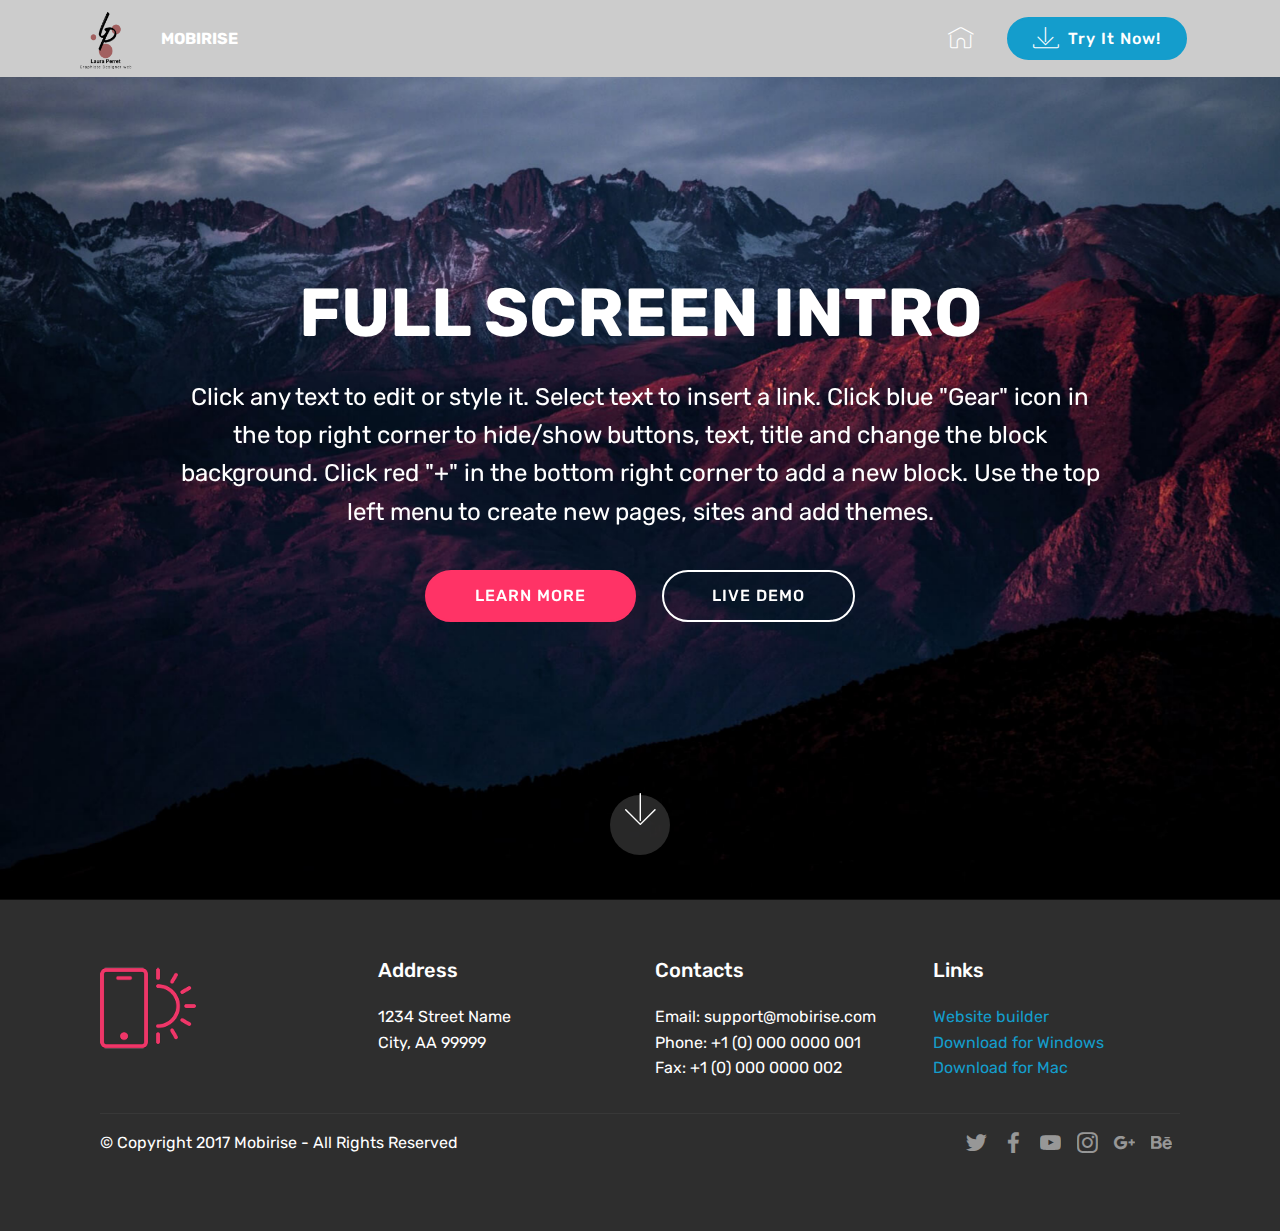
<file: index.html>
<!DOCTYPE html>
<html >
<head>
  <!-- Site made with Mobirise Website Builder v4.8.6, https://mobirise.com -->
  <meta charset="UTF-8">
  <meta http-equiv="X-UA-Compatible" content="IE=edge">
  <meta name="generator" content="Mobirise v4.8.6, mobirise.com">
  <meta name="viewport" content="width=device-width, initial-scale=1, minimum-scale=1">
  <link rel="shortcut icon" href="assets/images/logo-final-lp-122x109.png" type="image/x-icon">
  <meta name="description" content="">
  <title>Home</title>
  <link rel="stylesheet" href="assets/web/assets/mobirise-icons/mobirise-icons.css">
  <link rel="stylesheet" href="assets/tether/tether.min.css">
  <link rel="stylesheet" href="assets/bootstrap/css/bootstrap.min.css">
  <link rel="stylesheet" href="assets/bootstrap/css/bootstrap-grid.min.css">
  <link rel="stylesheet" href="assets/bootstrap/css/bootstrap-reboot.min.css">
  <link rel="stylesheet" href="assets/socicon/css/styles.css">
  <link rel="stylesheet" href="assets/dropdown/css/style.css">
  <link rel="stylesheet" href="assets/theme/css/style.css">
  <link rel="stylesheet" href="assets/mobirise/css/mbr-additional.css" type="text/css">
  
  
  
</head>
<body>
  <section class="menu cid-qTkzRZLJNu" once="menu" id="menu1-0">

    

    <nav class="navbar navbar-expand beta-menu navbar-dropdown align-items-center navbar-fixed-top navbar-toggleable-sm">
        <button class="navbar-toggler navbar-toggler-right" type="button" data-toggle="collapse" data-target="#navbarSupportedContent" aria-controls="navbarSupportedContent" aria-expanded="false" aria-label="Toggle navigation">
            <div class="hamburger">
                <span></span>
                <span></span>
                <span></span>
                <span></span>
            </div>
        </button>
        <div class="menu-logo">
            <div class="navbar-brand">
                <span class="navbar-logo">
                    <a href="https://mobirise.com">
                         <img src="assets/images/logo-final-lp-122x109.png" alt="Mobirise" title="" style="height: 3.8rem;">
                    </a>
                </span>
                <span class="navbar-caption-wrap">
                    <a class="navbar-caption text-white display-4" href="https://mobirise.com">
                        MOBIRISE
                    </a>
                </span>
            </div>
        </div>
        <div class="collapse navbar-collapse" id="navbarSupportedContent">
            <ul class="navbar-nav nav-dropdown" data-app-modern-menu="true"><li class="nav-item">
                    <a class="nav-link link text-white display-4" href="https://mobirise.com">
                        <br><span class="mbri-home mbr-iconfont mbr-iconfont-btn"><br></span></a>
                </li></ul>
            <div class="navbar-buttons mbr-section-btn">
                <a class="btn btn-sm btn-primary display-4" href="https://mobirise.com">
                    <span class="mbri-save mbr-iconfont mbr-iconfont-btn "></span>
                    Try It Now!
                </a>
            </div>
        </div>
    </nav>
</section>

<section class="engine"><a href="https://mobirise.info/r">bootstrap template</a></section><section class="cid-qTkA127IK8 mbr-fullscreen mbr-parallax-background" id="header2-1">

    

    

    <div class="container align-center">
        <div class="row justify-content-md-center">
            <div class="mbr-white col-md-10">
                <h1 class="mbr-section-title mbr-bold pb-3 mbr-fonts-style display-1">
                    FULL SCREEN INTRO
                </h1>
                
                <p class="mbr-text pb-3 mbr-fonts-style display-5">
                    Click any text to edit or style it. Select text to insert a link. Click blue "Gear" icon in the top right corner to hide/show buttons, text, title and change the block background. Click red "+" in the bottom right corner to add a new block. Use the top left menu to create new pages, sites and add themes.
                </p>
                <div class="mbr-section-btn">
                    <a class="btn btn-md btn-secondary display-4" href="https://mobirise.com">LEARN MORE</a>
                    <a class="btn btn-md btn-white-outline display-4" href="https://mobirise.com">LIVE DEMO</a>
                </div>
            </div>
        </div>
    </div>
    <div class="mbr-arrow hidden-sm-down" aria-hidden="true">
        <a href="#next">
            <i class="mbri-down mbr-iconfont"></i>
        </a>
    </div>
</section>

<section class="cid-qTkAaeaxX5" id="footer1-2">

    

    

    <div class="container">
        <div class="media-container-row content text-white">
            <div class="col-12 col-md-3">
                <div class="media-wrap">
                    <a href="https://mobirise.com/">
                        <img src="assets/images/logo2.png" alt="Mobirise">
                    </a>
                </div>
            </div>
            <div class="col-12 col-md-3 mbr-fonts-style display-7">
                <h5 class="pb-3">
                    Address
                </h5>
                <p class="mbr-text">
                    1234 Street Name
                    <br>City, AA 99999
                </p>
            </div>
            <div class="col-12 col-md-3 mbr-fonts-style display-7">
                <h5 class="pb-3">
                    Contacts
                </h5>
                <p class="mbr-text">
                    Email: support@mobirise.com
                    <br>Phone: +1 (0) 000 0000 001
                    <br>Fax: +1 (0) 000 0000 002
                </p>
            </div>
            <div class="col-12 col-md-3 mbr-fonts-style display-7">
                <h5 class="pb-3">
                    Links
                </h5>
                <p class="mbr-text">
                    <a class="text-primary" href="https://mobirise.com/">Website builder</a>
                    <br><a class="text-primary" href="https://mobirise.com/mobirise-free-win.zip">Download for Windows</a>
                    <br><a class="text-primary" href="https://mobirise.com/mobirise-free-mac.zip">Download for Mac</a>
                </p>
            </div>
        </div>
        <div class="footer-lower">
            <div class="media-container-row">
                <div class="col-sm-12">
                    <hr>
                </div>
            </div>
            <div class="media-container-row mbr-white">
                <div class="col-sm-6 copyright">
                    <p class="mbr-text mbr-fonts-style display-7">
                        © Copyright 2017 Mobirise - All Rights Reserved
                    </p>
                </div>
                <div class="col-md-6">
                    <div class="social-list align-right">
                        <div class="soc-item">
                            <a href="https://twitter.com/mobirise" target="_blank">
                                <span class="socicon-twitter socicon mbr-iconfont mbr-iconfont-social"></span>
                            </a>
                        </div>
                        <div class="soc-item">
                            <a href="https://www.facebook.com/pages/Mobirise/1616226671953247" target="_blank">
                                <span class="socicon-facebook socicon mbr-iconfont mbr-iconfont-social"></span>
                            </a>
                        </div>
                        <div class="soc-item">
                            <a href="https://www.youtube.com/c/mobirise" target="_blank">
                                <span class="socicon-youtube socicon mbr-iconfont mbr-iconfont-social"></span>
                            </a>
                        </div>
                        <div class="soc-item">
                            <a href="https://instagram.com/mobirise" target="_blank">
                                <span class="socicon-instagram socicon mbr-iconfont mbr-iconfont-social"></span>
                            </a>
                        </div>
                        <div class="soc-item">
                            <a href="https://plus.google.com/u/0/+Mobirise" target="_blank">
                                <span class="socicon-googleplus socicon mbr-iconfont mbr-iconfont-social"></span>
                            </a>
                        </div>
                        <div class="soc-item">
                            <a href="https://www.behance.net/Mobirise" target="_blank">
                                <span class="socicon-behance socicon mbr-iconfont mbr-iconfont-social"></span>
                            </a>
                        </div>
                    </div>
                </div>
            </div>
        </div>
    </div>
</section>


  <script src="assets/web/assets/jquery/jquery.min.js"></script>
  <script src="assets/popper/popper.min.js"></script>
  <script src="assets/tether/tether.min.js"></script>
  <script src="assets/bootstrap/js/bootstrap.min.js"></script>
  <script src="assets/dropdown/js/script.min.js"></script>
  <script src="assets/touchswipe/jquery.touch-swipe.min.js"></script>
  <script src="assets/parallax/jarallax.min.js"></script>
  <script src="assets/smoothscroll/smooth-scroll.js"></script>
  <script src="assets/theme/js/script.js"></script>
  
  
</body>
</html>
</file>
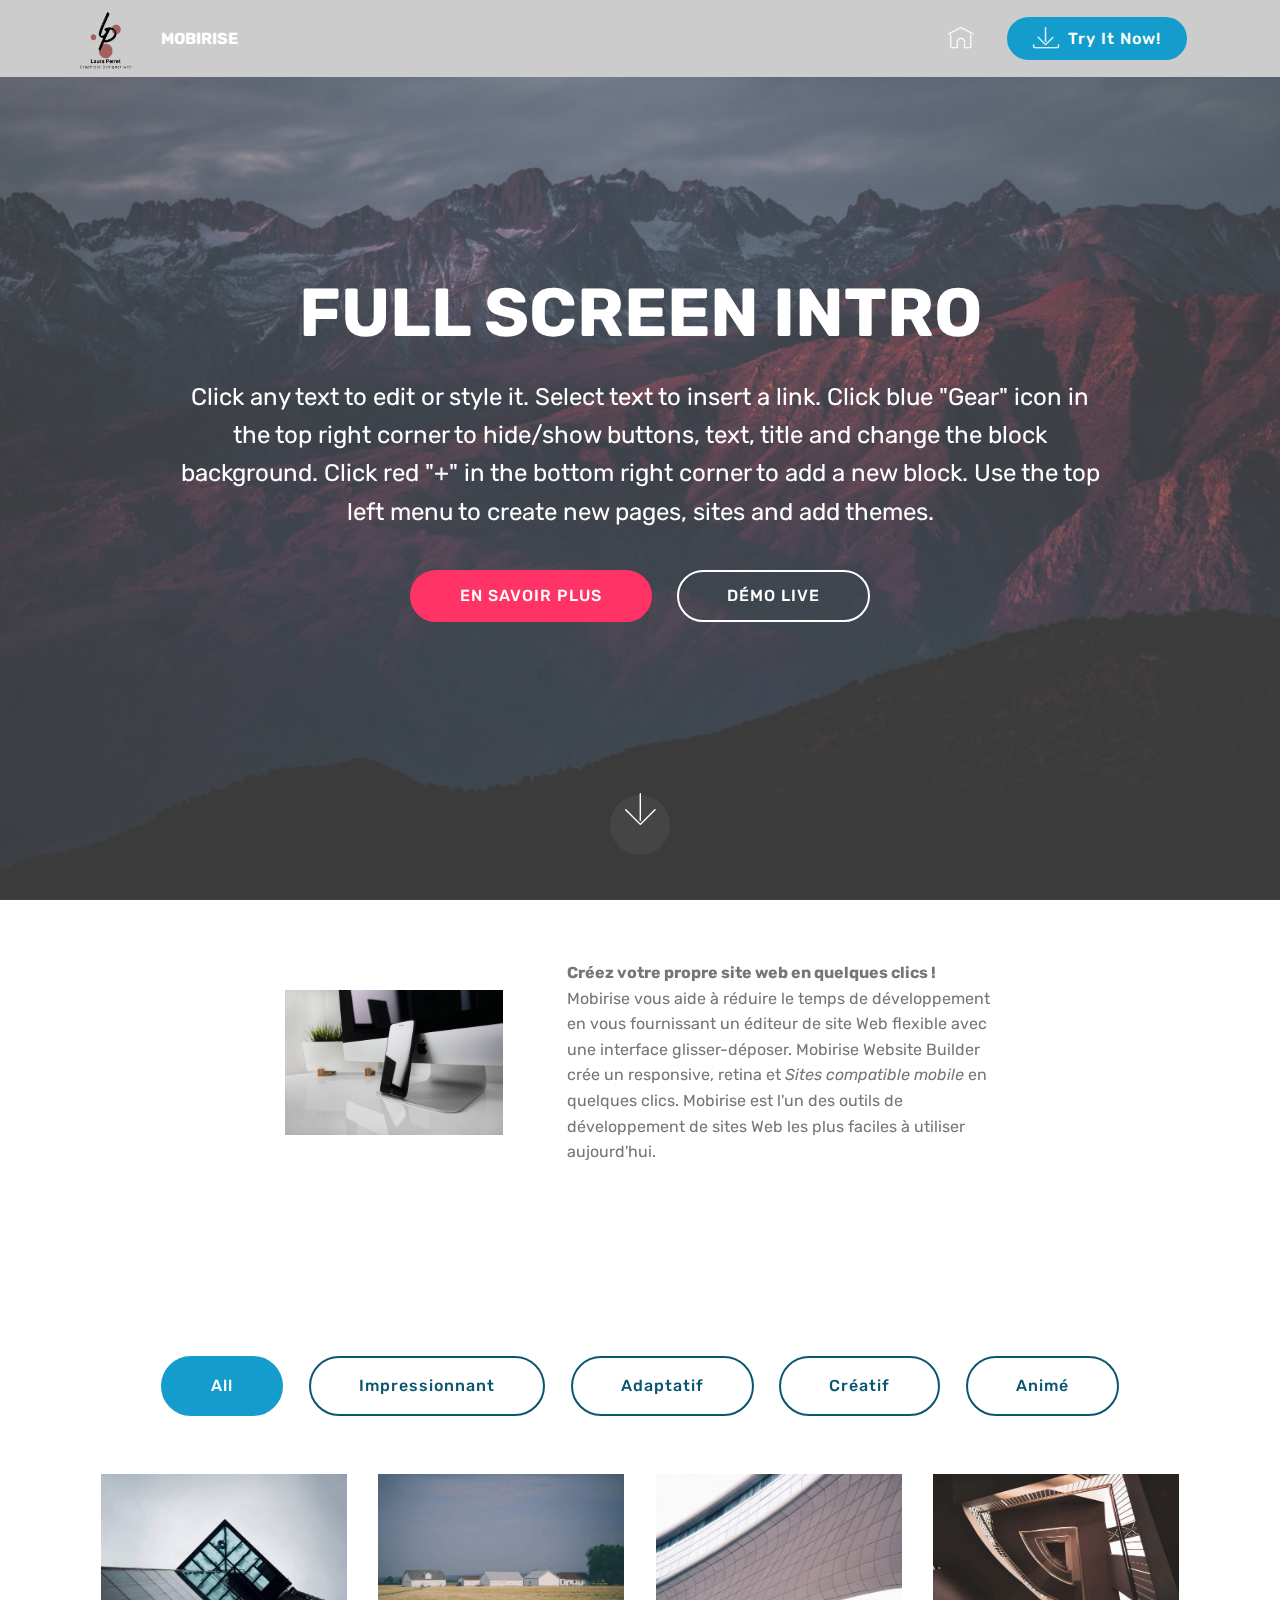
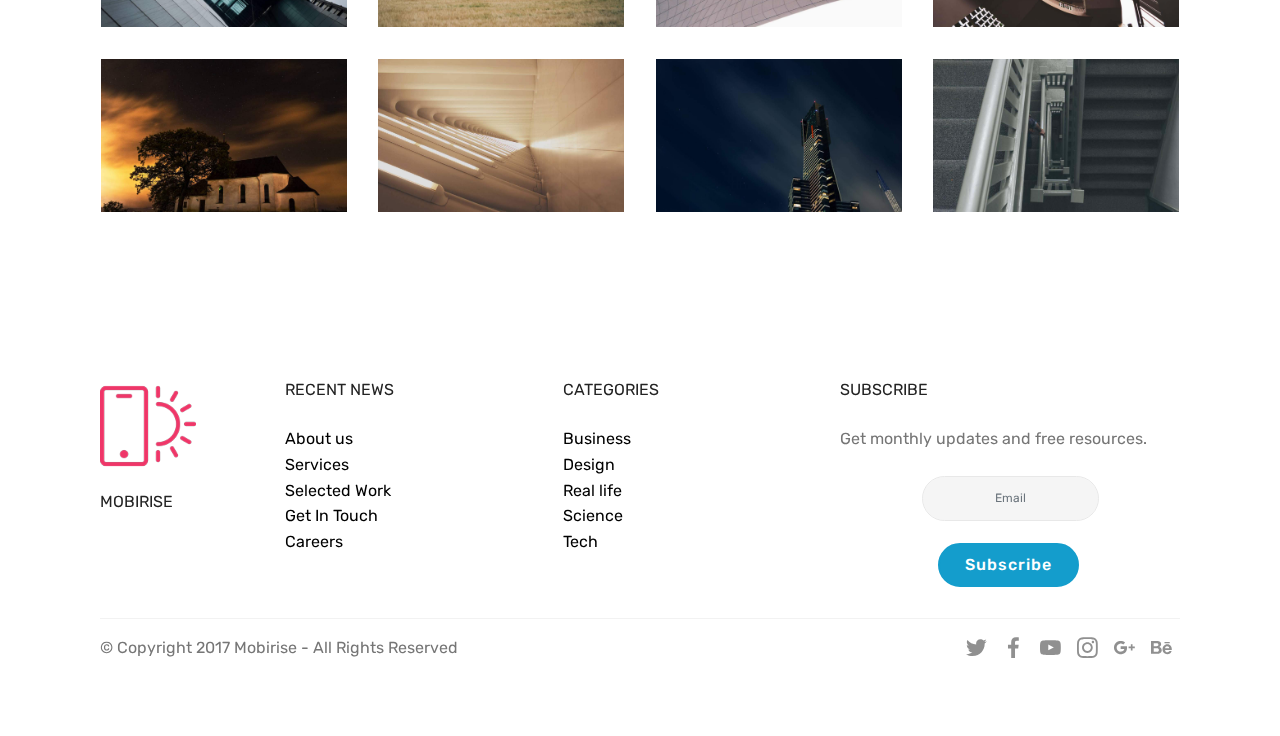
<file: page1.html>
<!DOCTYPE html>
<html >
<head>
  <!-- Site made with Mobirise Website Builder v4.8.6, https://mobirise.com -->
  <meta charset="UTF-8">
  <meta http-equiv="X-UA-Compatible" content="IE=edge">
  <meta name="generator" content="Mobirise v4.8.6, mobirise.com">
  <meta name="viewport" content="width=device-width, initial-scale=1, minimum-scale=1">
  <link rel="shortcut icon" href="assets/images/logo-final-lp-122x109.png" type="image/x-icon">
  <meta name="description" content="Web Builder Description">
  <title>DA</title>
  <link rel="stylesheet" href="assets/web/assets/mobirise-icons/mobirise-icons.css">
  <link rel="stylesheet" href="assets/tether/tether.min.css">
  <link rel="stylesheet" href="assets/bootstrap/css/bootstrap.min.css">
  <link rel="stylesheet" href="assets/bootstrap/css/bootstrap-grid.min.css">
  <link rel="stylesheet" href="assets/bootstrap/css/bootstrap-reboot.min.css">
  <link rel="stylesheet" href="assets/dropdown/css/style.css">
  <link rel="stylesheet" href="assets/socicon/css/styles.css">
  <link rel="stylesheet" href="assets/theme/css/style.css">
  <link rel="stylesheet" href="assets/gallery/style.css">
  <link rel="stylesheet" href="assets/mobirise/css/mbr-additional.css" type="text/css">
  
  
  
</head>
<body>
  <section class="menu cid-qTkzRZLJNu" once="menu" id="menu1-3">

    

    <nav class="navbar navbar-expand beta-menu navbar-dropdown align-items-center navbar-fixed-top navbar-toggleable-sm">
        <button class="navbar-toggler navbar-toggler-right" type="button" data-toggle="collapse" data-target="#navbarSupportedContent" aria-controls="navbarSupportedContent" aria-expanded="false" aria-label="Toggle navigation">
            <div class="hamburger">
                <span></span>
                <span></span>
                <span></span>
                <span></span>
            </div>
        </button>
        <div class="menu-logo">
            <div class="navbar-brand">
                <span class="navbar-logo">
                    <a href="https://mobirise.com">
                         <img src="assets/images/logo-final-lp-122x109.png" alt="Mobirise" title="" style="height: 3.8rem;">
                    </a>
                </span>
                <span class="navbar-caption-wrap">
                    <a class="navbar-caption text-white display-4" href="https://mobirise.com">
                        MOBIRISE
                    </a>
                </span>
            </div>
        </div>
        <div class="collapse navbar-collapse" id="navbarSupportedContent">
            <ul class="navbar-nav nav-dropdown" data-app-modern-menu="true"><li class="nav-item">
                    <a class="nav-link link text-white display-4" href="https://mobirise.com">
                        <br><span class="mbri-home mbr-iconfont mbr-iconfont-btn"><br></span></a>
                </li></ul>
            <div class="navbar-buttons mbr-section-btn">
                <a class="btn btn-sm btn-primary display-4" href="https://mobirise.com">
                    <span class="mbri-save mbr-iconfont mbr-iconfont-btn "></span>
                    Try It Now!
                </a>
            </div>
        </div>
    </nav>
</section>

<section class="engine"><a href="https://mobirise.info/v">html templates</a></section><section class="cid-r8NKebRzz0 mbr-fullscreen mbr-parallax-background" id="header2-6">

    

    <div class="mbr-overlay" style="opacity: 0.5; background-color: rgb(118, 118, 118);"></div>

    <div class="container align-center">
        <div class="row justify-content-md-center">
            <div class="mbr-white col-md-10">
                <h1 class="mbr-section-title mbr-bold pb-3 mbr-fonts-style display-1">
                    FULL SCREEN INTRO
                </h1>
                
                <p class="mbr-text pb-3 mbr-fonts-style display-5">
                    Click any text to edit or style it. Select text to insert a link. Click blue "Gear" icon in the top right corner to hide/show buttons, text, title and change the block background. Click red "+" in the bottom right corner to add a new block. Use the top left menu to create new pages, sites and add themes.
                </p>
                <div class="mbr-section-btn">
                    <a class="btn btn-md btn-secondary display-4" href="https://mobirise.co">EN SAVOIR PLUS</a>
                    <a class="btn btn-md btn-white-outline display-4" href="https://mobirise.co">DÉMO LIVE</a>
                </div>
            </div>
        </div>
    </div>
    <div class="mbr-arrow hidden-sm-down" aria-hidden="true">
        <a href="#next">
            <i class="mbri-down mbr-iconfont"></i>
        </a>
    </div>
</section>

<section class="mbr-section content6 cid-r8NMievzQS" id="content6-8">
    
     
    
    <div class="container">
        <div class="media-container-row">
            <div class="col-12 col-md-8">
                <div class="media-container-row">
                    <div class="mbr-figure" style="width: 60%;">
                      <img src="assets/images/01.jpg" alt="Mobirise">  
                    </div>
                    <div class="media-content">
                        <div class="mbr-section-text">
                            <p class="mbr-text mb-0 mbr-fonts-style display-7">
                               <strong>Créez votre propre site web en quelques clics !</strong> Mobirise vous aide à réduire le temps de développement en vous fournissant un éditeur de site Web flexible avec une interface glisser-déposer. Mobirise Website Builder crée un responsive, retina et <em>Sites compatible mobile</em> en quelques clics. Mobirise est l'un des outils de développement de sites Web les plus faciles à utiliser aujourd'hui.
                            </p>
                        </div>
                    </div>
                </div>
            </div>
        </div>
    </div>
</section>

<section class="mbr-gallery mbr-slider-carousel cid-r8NMBG3QdK" id="gallery2-9">

    

    <div class="container">
        <div><!-- Filter --><div class="mbr-gallery-filter container gallery-filter-active"><ul buttons="0"><li class="mbr-gallery-filter-all"><a class="btn btn-md btn-primary-outline active display-7" href="">All</a></li></ul></div><!-- Gallery --><div class="mbr-gallery-row"><div class="mbr-gallery-layout-default"><div><div><div class="mbr-gallery-item mbr-gallery-item--p2" data-video-url="false" data-tags="Impressionnant"><div href="#lb-gallery2-9" data-slide-to="0" data-toggle="modal"><img src="assets/images/gallery00.jpg" alt="" title=""><span class="icon-focus"></span></div></div><div class="mbr-gallery-item mbr-gallery-item--p2" data-video-url="false" data-tags="Adaptatif"><div href="#lb-gallery2-9" data-slide-to="1" data-toggle="modal"><img src="assets/images/gallery01.jpg" alt="" title=""><span class="icon-focus"></span></div></div><div class="mbr-gallery-item mbr-gallery-item--p2" data-video-url="false" data-tags="Créatif"><div href="#lb-gallery2-9" data-slide-to="2" data-toggle="modal"><img src="assets/images/gallery02.jpg" alt="" title=""><span class="icon-focus"></span></div></div><div class="mbr-gallery-item mbr-gallery-item--p2" data-video-url="false" data-tags="Animé"><div href="#lb-gallery2-9" data-slide-to="3" data-toggle="modal"><img src="assets/images/gallery03.jpg" alt="" title=""><span class="icon-focus"></span></div></div><div class="mbr-gallery-item mbr-gallery-item--p2" data-video-url="false" data-tags="Impressionnant"><div href="#lb-gallery2-9" data-slide-to="4" data-toggle="modal"><img src="assets/images/gallery04.jpg" alt="" title=""><span class="icon-focus"></span></div></div><div class="mbr-gallery-item mbr-gallery-item--p2" data-video-url="false" data-tags="Impressionnant"><div href="#lb-gallery2-9" data-slide-to="5" data-toggle="modal"><img src="assets/images/gallery05.jpg" alt="" title=""><span class="icon-focus"></span></div></div><div class="mbr-gallery-item mbr-gallery-item--p2" data-video-url="false" data-tags="Adaptatif"><div href="#lb-gallery2-9" data-slide-to="6" data-toggle="modal"><img src="assets/images/gallery06.jpg" alt="" title=""><span class="icon-focus"></span></div></div><div class="mbr-gallery-item mbr-gallery-item--p2" data-video-url="false" data-tags="Animé"><div href="#lb-gallery2-9" data-slide-to="7" data-toggle="modal"><img src="assets/images/gallery07.jpg" alt="" title=""><span class="icon-focus"></span></div></div></div></div><div class="clearfix"></div></div></div><!-- Lightbox --><div data-app-prevent-settings="" class="mbr-slider modal fade carousel slide" tabindex="-1" data-keyboard="true" data-interval="false" id="lb-gallery2-9"><div class="modal-dialog"><div class="modal-content"><div class="modal-body"><div class="carousel-inner"><div class="carousel-item active"><img src="assets/images/gallery00.jpg" alt="" title=""></div><div class="carousel-item"><img src="assets/images/gallery01.jpg" alt="" title=""></div><div class="carousel-item"><img src="assets/images/gallery02.jpg" alt="" title=""></div><div class="carousel-item"><img src="assets/images/gallery03.jpg" alt="" title=""></div><div class="carousel-item"><img src="assets/images/gallery04.jpg" alt="" title=""></div><div class="carousel-item"><img src="assets/images/gallery05.jpg" alt="" title=""></div><div class="carousel-item"><img src="assets/images/gallery06.jpg" alt="" title=""></div><div class="carousel-item"><img src="assets/images/gallery07.jpg" alt="" title=""></div></div><a class="carousel-control carousel-control-prev" role="button" data-slide="prev" href="#lb-gallery2-9"><span class="mbri-left mbr-iconfont" aria-hidden="true"></span><span class="sr-only">Previous</span></a><a class="carousel-control carousel-control-next" role="button" data-slide="next" href="#lb-gallery2-9"><span class="mbri-right mbr-iconfont" aria-hidden="true"></span><span class="sr-only">Next</span></a><a class="close" href="#" role="button" data-dismiss="modal"><span class="sr-only">Close</span></a></div></div></div></div></div>
    </div>

</section>

<section class="footer3 cid-r8NNcEu1lO" id="footer3-a">

    

    

    <div class="container">
        <div class="media-container-row content">
            <div class="col-md-2 col-sm-4">
                <div class="mb-3 img-logo">
                    <a href="https://mobirise.co/">
                         <img src="assets/images/logo2.png" alt="Mobirise">
                    </a>
                </div>
                <p class="mbr-fonts-style foot-logo display-7">
                    MOBIRISE
                </p>
            </div>
            <div class="col-md-3 col-sm-4">
                <p class="mb-4 mbr-fonts-style foot-title display-7">
                    RECENT NEWS
                </p>
                <p class="mbr-text mbr-links-column mbr-fonts-style display-7">
                    <a href="#" class="text-black">About us</a>
                    <br><a href="#" class="text-black">Services</a>
                    <br><a href="#" class="text-black">Selected Work</a>
                    <br><a href="#" class="text-black">Get In Touch</a>
                    <br><a href="#" class="text-black">Careers</a>
                </p>
            </div>
            <div class="col-md-3 col-sm-4">
                <p class="mb-4 mbr-fonts-style foot-title display-7">
                    CATEGORIES
                </p>
                <p class="mbr-text mbr-fonts-style mbr-links-column display-7">
                    <a href="#" class="text-black">Business</a>
                    <br><a href="#" class="text-black">Design</a>
                    <br><a href="#" class="text-black">Real life</a>
                    <br><a href="#" class="text-black">Science</a>
                    <br><a href="#" class="text-black">Tech</a>
                </p>
            </div>
            <div class="col-md-4 col-sm-12">
                <p class="mb-4 mbr-fonts-style foot-title display-7">
                    SUBSCRIBE
                </p>
                <p class="mbr-text form-text mbr-fonts-style display-7">
                    Get monthly updates and free resources.
                </p>
                <div class="media-container-column" data-form-type="formoid">
                    <div data-form-alert="" hidden="" class="align-center">
                        Thanks for filling out the form!
                    </div>

                    <form class="form-inline" action="https://mobirise.com/" method="post" data-form-title="Mobirise Form">
                        <input type="hidden" value="T031oyWpF23mxTnu13zd5J9eWcS/fAntaB0KTEllvZqBo4+cU4d7in2Qo6XS81mAl4fY/TowL2iV4UKtTGY1VQQb85DTC+1cQF8aoErQ9rj3IjMPzYPB/2yATcDlxB/f" data-form-email="true">
                        <div class="form-group">
                            <input type="email" class="form-control input-sm input-inverse my-2" name="email" required="" data-form-field="Email" placeholder="Email" id="email-footer3-a">
                        </div>
                        <div class="input-group-btn m-2">
                            <button href="" class="btn btn-primary display-4" type="submit" role="button">Subscribe</button>
                        </div>
                    </form>
                </div>

            </div>
        </div>
        <div class="footer-lower">
            <div class="media-container-row">
                <div class="col-sm-12">
                    <hr>
                </div>
            </div>
            <div class="media-container-row">
                <div class="col-sm-6 copyright">
                    <p class="mbr-text mbr-fonts-style display-7">
                        © Copyright 2017 Mobirise - All Rights Reserved
                    </p>
                </div>
                <div class="col-md-6">
                    <div class="social-list align-right">
                        <div class="soc-item">
                            <a href="https://twitter.com/mobirise" target="_blank">
                                <span class="socicon-twitter socicon mbr-iconfont mbr-iconfont-social"></span>
                            </a>
                        </div>
                        <div class="soc-item">
                            <a href="https://www.facebook.com/pages/Mobirise/1616226671953247" target="_blank">
                                <span class="socicon-facebook socicon mbr-iconfont mbr-iconfont-social"></span>
                            </a>
                        </div>
                        <div class="soc-item">
                            <a href="https://www.youtube.com/c/mobirise" target="_blank">
                                <span class="socicon-youtube socicon mbr-iconfont mbr-iconfont-social"></span>
                            </a>
                        </div>
                        <div class="soc-item">
                            <a href="https://instagram.com/mobirise" target="_blank">
                                <span class="socicon-instagram socicon mbr-iconfont mbr-iconfont-social"></span>
                            </a>
                        </div>
                        <div class="soc-item">
                            <a href="https://plus.google.com/u/0/+Mobirise" target="_blank">
                                <span class="socicon-googleplus socicon mbr-iconfont mbr-iconfont-social"></span>
                            </a>
                        </div>
                        <div class="soc-item">
                            <a href="https://www.behance.net/Mobirise" target="_blank">
                                <span class="socicon-behance socicon mbr-iconfont mbr-iconfont-social"></span>
                            </a>
                        </div>
                    </div>
                </div>
            </div>
        </div>
    </div>
</section>


  <script src="assets/web/assets/jquery/jquery.min.js"></script>
  <script src="assets/popper/popper.min.js"></script>
  <script src="assets/tether/tether.min.js"></script>
  <script src="assets/bootstrap/js/bootstrap.min.js"></script>
  <script src="assets/smoothscroll/smooth-scroll.js"></script>
  <script src="assets/dropdown/js/script.min.js"></script>
  <script src="assets/touchswipe/jquery.touch-swipe.min.js"></script>
  <script src="assets/parallax/jarallax.min.js"></script>
  <script src="assets/masonry/masonry.pkgd.min.js"></script>
  <script src="assets/imagesloaded/imagesloaded.pkgd.min.js"></script>
  <script src="assets/bootstrapcarouselswipe/bootstrap-carousel-swipe.js"></script>
  <script src="assets/vimeoplayer/jquery.mb.vimeo_player.js"></script>
  <script src="assets/theme/js/script.js"></script>
  <script src="assets/slidervideo/script.js"></script>
  <script src="assets/gallery/player.min.js"></script>
  <script src="assets/gallery/script.js"></script>
  <script src="assets/formoid/formoid.min.js"></script>
  
  
</body>
</html>
</file>
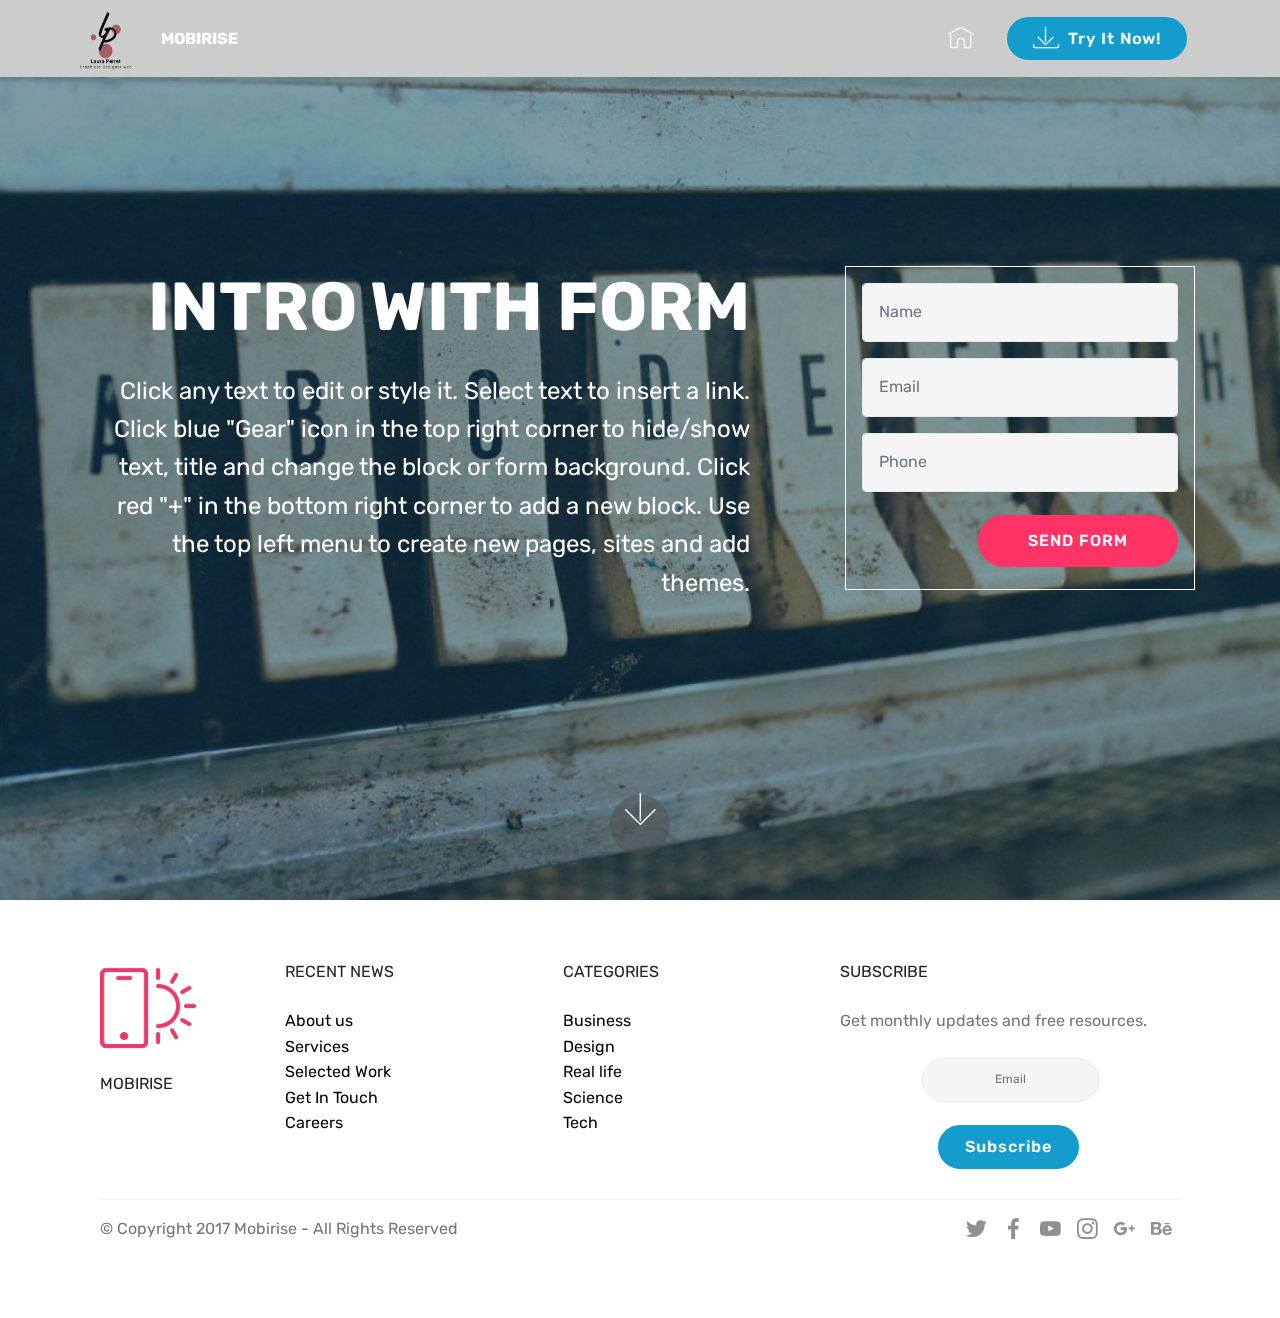
<file: page2.html>
<!DOCTYPE html>
<html >
<head>
  <!-- Site made with Mobirise Website Builder v4.8.6, https://mobirise.com -->
  <meta charset="UTF-8">
  <meta http-equiv="X-UA-Compatible" content="IE=edge">
  <meta name="generator" content="Mobirise v4.8.6, mobirise.com">
  <meta name="viewport" content="width=device-width, initial-scale=1, minimum-scale=1">
  <link rel="shortcut icon" href="assets/images/logo-final-lp-122x109.png" type="image/x-icon">
  <meta name="description" content="Web Builder Description">
  <title>page contact</title>
  <link rel="stylesheet" href="assets/web/assets/mobirise-icons/mobirise-icons.css">
  <link rel="stylesheet" href="assets/tether/tether.min.css">
  <link rel="stylesheet" href="assets/bootstrap/css/bootstrap.min.css">
  <link rel="stylesheet" href="assets/bootstrap/css/bootstrap-grid.min.css">
  <link rel="stylesheet" href="assets/bootstrap/css/bootstrap-reboot.min.css">
  <link rel="stylesheet" href="assets/dropdown/css/style.css">
  <link rel="stylesheet" href="assets/socicon/css/styles.css">
  <link rel="stylesheet" href="assets/theme/css/style.css">
  <link rel="stylesheet" href="assets/mobirise/css/mbr-additional.css" type="text/css">
  
  
  
</head>
<body>
  <section class="menu cid-r8NNjxlv34" once="menu" id="menu1-b">

    

    <nav class="navbar navbar-expand beta-menu navbar-dropdown align-items-center navbar-fixed-top navbar-toggleable-sm">
        <button class="navbar-toggler navbar-toggler-right" type="button" data-toggle="collapse" data-target="#navbarSupportedContent" aria-controls="navbarSupportedContent" aria-expanded="false" aria-label="Toggle navigation">
            <div class="hamburger">
                <span></span>
                <span></span>
                <span></span>
                <span></span>
            </div>
        </button>
        <div class="menu-logo">
            <div class="navbar-brand">
                <span class="navbar-logo">
                    <a href="https://mobirise.com">
                         <img src="assets/images/logo-final-lp-122x109.png" alt="Mobirise" title="" style="height: 3.8rem;">
                    </a>
                </span>
                <span class="navbar-caption-wrap">
                    <a class="navbar-caption text-white display-4" href="https://mobirise.com">
                        MOBIRISE
                    </a>
                </span>
            </div>
        </div>
        <div class="collapse navbar-collapse" id="navbarSupportedContent">
            <ul class="navbar-nav nav-dropdown" data-app-modern-menu="true"><li class="nav-item">
                    <a class="nav-link link text-white display-4" href="https://mobirise.com">
                        <br><span class="mbri-home mbr-iconfont mbr-iconfont-btn"><br></span></a>
                </li></ul>
            <div class="navbar-buttons mbr-section-btn">
                <a class="btn btn-sm btn-primary display-4" href="https://mobirise.com">
                    <span class="mbri-save mbr-iconfont mbr-iconfont-btn "></span>
                    Try It Now!
                </a>
            </div>
        </div>
    </nav>
</section>

<section class="engine"><a href="https://mobirise.info/m">site design templates</a></section><section class="cid-r8NNwN4Fb1 mbr-fullscreen mbr-parallax-background" id="header15-g">

    

    <div class="mbr-overlay" style="opacity: 0.5; background-color: rgb(7, 59, 76);"></div>

    <div class="container align-right">
<div class="row">
    <div class="mbr-white col-lg-8 col-md-7 content-container">
        <h1 class="mbr-section-title mbr-bold pb-3 mbr-fonts-style display-1">
            INTRO WITH FORM
        </h1>
        <p class="mbr-text pb-3 mbr-fonts-style display-5">
            Click any text to edit or style it. Select text to insert a link. Click blue "Gear" icon in the top right corner to hide/show  text, title and change the block or form background. Click red "+" in the bottom right corner to add a new block. Use the top left menu to create new pages, sites and add themes.
        </p>
    </div>
    <div class="col-lg-4 col-md-5">
    <div class="form-container">
        <div class="media-container-column" data-form-type="formoid">
            <div data-form-alert="" hidden="" class="align-center">
                Thanks for filling out the form!
            </div>
            <form class="mbr-form" action="https://mobirise.com/" method="post" data-form-title="Mobirise Form"><input type="hidden" name="email" data-form-email="true" value="v4C5nOQbL8CBDT90MBH2vF2afnWVqCAfKbyYLzJyqCGJQ9jRm1cZf0HkUKTPnVUPzCg+oPYI1WcnjcCo0bO0taD6uEDrpSEOIueApFe4xFIWuJf4yH3G1YY1IDOzAnGv">
                <div data-for="name">
                    <div class="form-group">
                        <input type="text" class="form-control px-3" name="name" data-form-field="Name" placeholder="Name" required="" id="name-header15-g">
                    </div>
                </div>
                <div data-for="email">
                    <div class="form-group">
                        <input type="email" class="form-control px-3" name="email" data-form-field="Email" placeholder="Email" required="" id="email-header15-g">
                    </div>
                </div>
                <div data-for="phone">
                    <div class="form-group">
                        <input type="tel" class="form-control px-3" name="phone" data-form-field="Phone" placeholder="Phone" id="phone-header15-g">
                    </div>
                </div>
                
                <span class="input-group-btn">
                    <button href="" type="submit" class="btn btn-secondary btn-form display-4">SEND FORM</button>
                </span>
            </form>
        </div>
    </div>
    </div>
</div>
    </div>
    <div class="mbr-arrow hidden-sm-down" aria-hidden="true">
        <a href="#next">
            <i class="mbri-down mbr-iconfont"></i>
        </a>
    </div>
</section>

<section class="footer3 cid-r8NNjzCfvF" id="footer3-f">

    

    

    <div class="container">
        <div class="media-container-row content">
            <div class="col-md-2 col-sm-4">
                <div class="mb-3 img-logo">
                    <a href="https://mobirise.co/">
                         <img src="assets/images/logo2.png" alt="Mobirise">
                    </a>
                </div>
                <p class="mbr-fonts-style foot-logo display-7">
                    MOBIRISE
                </p>
            </div>
            <div class="col-md-3 col-sm-4">
                <p class="mb-4 mbr-fonts-style foot-title display-7">
                    RECENT NEWS
                </p>
                <p class="mbr-text mbr-links-column mbr-fonts-style display-7">
                    <a href="#" class="text-black">About us</a>
                    <br><a href="#" class="text-black">Services</a>
                    <br><a href="#" class="text-black">Selected Work</a>
                    <br><a href="#" class="text-black">Get In Touch</a>
                    <br><a href="#" class="text-black">Careers</a>
                </p>
            </div>
            <div class="col-md-3 col-sm-4">
                <p class="mb-4 mbr-fonts-style foot-title display-7">
                    CATEGORIES
                </p>
                <p class="mbr-text mbr-fonts-style mbr-links-column display-7">
                    <a href="#" class="text-black">Business</a>
                    <br><a href="#" class="text-black">Design</a>
                    <br><a href="#" class="text-black">Real life</a>
                    <br><a href="#" class="text-black">Science</a>
                    <br><a href="#" class="text-black">Tech</a>
                </p>
            </div>
            <div class="col-md-4 col-sm-12">
                <p class="mb-4 mbr-fonts-style foot-title display-7">
                    SUBSCRIBE
                </p>
                <p class="mbr-text form-text mbr-fonts-style display-7">
                    Get monthly updates and free resources.
                </p>
                <div class="media-container-column" data-form-type="formoid">
                    <div data-form-alert="" hidden="" class="align-center">
                        Thanks for filling out the form!
                    </div>

                    <form class="form-inline" action="https://mobirise.com/" method="post" data-form-title="Mobirise Form">
                        <input type="hidden" value="gAkqlEzNEM00JsAH+HUmXgIqWqTas2rRQBIS33j29NBmuD1dBE+bZWe3xvWcjj8BNHMyR1q+V2LL0QpYIWWmwvMFT0jM4iJDi+oOjVvczkcjwb90Z4J2gibpYjPjatiL" data-form-email="true">
                        <div class="form-group">
                            <input type="email" class="form-control input-sm input-inverse my-2" name="email" required="" data-form-field="Email" placeholder="Email" id="email-footer3-f">
                        </div>
                        <div class="input-group-btn m-2">
                            <button href="" class="btn btn-primary display-4" type="submit" role="button">Subscribe</button>
                        </div>
                    </form>
                </div>

            </div>
        </div>
        <div class="footer-lower">
            <div class="media-container-row">
                <div class="col-sm-12">
                    <hr>
                </div>
            </div>
            <div class="media-container-row">
                <div class="col-sm-6 copyright">
                    <p class="mbr-text mbr-fonts-style display-7">
                        © Copyright 2017 Mobirise - All Rights Reserved
                    </p>
                </div>
                <div class="col-md-6">
                    <div class="social-list align-right">
                        <div class="soc-item">
                            <a href="https://twitter.com/mobirise" target="_blank">
                                <span class="socicon-twitter socicon mbr-iconfont mbr-iconfont-social"></span>
                            </a>
                        </div>
                        <div class="soc-item">
                            <a href="https://www.facebook.com/pages/Mobirise/1616226671953247" target="_blank">
                                <span class="socicon-facebook socicon mbr-iconfont mbr-iconfont-social"></span>
                            </a>
                        </div>
                        <div class="soc-item">
                            <a href="https://www.youtube.com/c/mobirise" target="_blank">
                                <span class="socicon-youtube socicon mbr-iconfont mbr-iconfont-social"></span>
                            </a>
                        </div>
                        <div class="soc-item">
                            <a href="https://instagram.com/mobirise" target="_blank">
                                <span class="socicon-instagram socicon mbr-iconfont mbr-iconfont-social"></span>
                            </a>
                        </div>
                        <div class="soc-item">
                            <a href="https://plus.google.com/u/0/+Mobirise" target="_blank">
                                <span class="socicon-googleplus socicon mbr-iconfont mbr-iconfont-social"></span>
                            </a>
                        </div>
                        <div class="soc-item">
                            <a href="https://www.behance.net/Mobirise" target="_blank">
                                <span class="socicon-behance socicon mbr-iconfont mbr-iconfont-social"></span>
                            </a>
                        </div>
                    </div>
                </div>
            </div>
        </div>
    </div>
</section>


  <script src="assets/web/assets/jquery/jquery.min.js"></script>
  <script src="assets/popper/popper.min.js"></script>
  <script src="assets/tether/tether.min.js"></script>
  <script src="assets/bootstrap/js/bootstrap.min.js"></script>
  <script src="assets/smoothscroll/smooth-scroll.js"></script>
  <script src="assets/dropdown/js/script.min.js"></script>
  <script src="assets/touchswipe/jquery.touch-swipe.min.js"></script>
  <script src="assets/parallax/jarallax.min.js"></script>
  <script src="assets/theme/js/script.js"></script>
  <script src="assets/formoid/formoid.min.js"></script>
  
  
</body>
</html>
</file>
<file: assets/web/assets/mobirise-icons/mobirise-icons.css>
@font-face {
  font-family: 'MobiriseIcons';
  src:  url('mobirise-icons.eot?spat4u');
  src:  url('mobirise-icons.eot?spat4u#iefix') format('embedded-opentype'),
    url('mobirise-icons.ttf?spat4u') format('truetype'),
    url('mobirise-icons.woff?spat4u') format('woff'),
    url('mobirise-icons.svg?spat4u#MobiriseIcons') format('svg');
  font-weight: normal;
  font-style: normal;
}

[class^="mbri-"], [class*=" mbri-"] {
  /* use !important to prevent issues with browser extensions that change fonts */
  font-family: MobiriseIcons !important;
  speak: none;
  font-style: normal;
  font-weight: normal;
  font-variant: normal;
  text-transform: none;
  line-height: 1;

  /* Better Font Rendering =========== */
  -webkit-font-smoothing: antialiased;
  -moz-osx-font-smoothing: grayscale;
}

.mbri-add-submenu:before {
  content: "\e900";
}
.mbri-alert:before {
  content: "\e901";
}
.mbri-align-center:before {
  content: "\e902";
}
.mbri-align-justify:before {
  content: "\e903";
}
.mbri-align-left:before {
  content: "\e904";
}
.mbri-align-right:before {
  content: "\e905";
}
.mbri-android:before {
  content: "\e906";
}
.mbri-apple:before {
  content: "\e907";
}
.mbri-arrow-down:before {
  content: "\e908";
}
.mbri-arrow-next:before {
  content: "\e909";
}
.mbri-arrow-prev:before {
  content: "\e90a";
}
.mbri-arrow-up:before {
  content: "\e90b";
}
.mbri-bold:before {
  content: "\e90c";
}
.mbri-bookmark:before {
  content: "\e90d";
}
.mbri-bootstrap:before {
  content: "\e90e";
}
.mbri-briefcase:before {
  content: "\e90f";
}
.mbri-browse:before {
  content: "\e910";
}
.mbri-bulleted-list:before {
  content: "\e911";
}
.mbri-calendar:before {
  content: "\e912";
}
.mbri-camera:before {
  content: "\e913";
}
.mbri-cart-add:before {
  content: "\e914";
}
.mbri-cart-full:before {
  content: "\e915";
}
.mbri-cash:before {
  content: "\e916";
}
.mbri-change-style:before {
  content: "\e917";
}
.mbri-chat:before {
  content: "\e918";
}
.mbri-clock:before {
  content: "\e919";
}
.mbri-close:before {
  content: "\e91a";
}
.mbri-cloud:before {
  content: "\e91b";
}
.mbri-code:before {
  content: "\e91c";
}
.mbri-contact-form:before {
  content: "\e91d";
}
.mbri-credit-card:before {
  content: "\e91e";
}
.mbri-cursor-click:before {
  content: "\e91f";
}
.mbri-cust-feedback:before {
  content: "\e920";
}
.mbri-database:before {
  content: "\e921";
}
.mbri-delivery:before {
  content: "\e922";
}
.mbri-desktop:before {
  content: "\e923";
}
.mbri-devices:before {
  content: "\e924";
}
.mbri-down:before {
  content: "\e925";
}
.mbri-download:before {
  content: "\e989";
}
.mbri-drag-n-drop:before {
  content: "\e927";
}
.mbri-drag-n-drop2:before {
  content: "\e928";
}
.mbri-edit:before {
  content: "\e929";
}
.mbri-edit2:before {
  content: "\e92a";
}
.mbri-error:before {
  content: "\e92b";
}
.mbri-extension:before {
  content: "\e92c";
}
.mbri-features:before {
  content: "\e92d";
}
.mbri-file:before {
  content: "\e92e";
}
.mbri-flag:before {
  content: "\e92f";
}
.mbri-folder:before {
  content: "\e930";
}
.mbri-gift:before {
  content: "\e931";
}
.mbri-github:before {
  content: "\e932";
}
.mbri-globe:before {
  content: "\e933";
}
.mbri-globe-2:before {
  content: "\e934";
}
.mbri-growing-chart:before {
  content: "\e935";
}
.mbri-hearth:before {
  content: "\e936";
}
.mbri-help:before {
  content: "\e937";
}
.mbri-home:before {
  content: "\e938";
}
.mbri-hot-cup:before {
  content: "\e939";
}
.mbri-idea:before {
  content: "\e93a";
}
.mbri-image-gallery:before {
  content: "\e93b";
}
.mbri-image-slider:before {
  content: "\e93c";
}
.mbri-info:before {
  content: "\e93d";
}
.mbri-italic:before {
  content: "\e93e";
}
.mbri-key:before {
  content: "\e93f";
}
.mbri-laptop:before {
  content: "\e940";
}
.mbri-layers:before {
  content: "\e941";
}
.mbri-left-right:before {
  content: "\e942";
}
.mbri-left:before {
  content: "\e943";
}
.mbri-letter:before {
  content: "\e944";
}
.mbri-like:before {
  content: "\e945";
}
.mbri-link:before {
  content: "\e946";
}
.mbri-lock:before {
  content: "\e947";
}
.mbri-login:before {
  content: "\e948";
}
.mbri-logout:before {
  content: "\e949";
}
.mbri-magic-stick:before {
  content: "\e94a";
}
.mbri-map-pin:before {
  content: "\e94b";
}
.mbri-menu:before {
  content: "\e94c";
}
.mbri-mobile:before {
  content: "\e94d";
}
.mbri-mobile2:before {
  content: "\e94e";
}
.mbri-mobirise:before {
  content: "\e94f";
}
.mbri-more-horizontal:before {
  content: "\e950";
}
.mbri-more-vertical:before {
  content: "\e951";
}
.mbri-music:before {
  content: "\e952";
}
.mbri-new-file:before {
  content: "\e953";
}
.mbri-numbered-list:before {
  content: "\e954";
}
.mbri-opened-folder:before {
  content: "\e955";
}
.mbri-pages:before {
  content: "\e956";
}
.mbri-paper-plane:before {
  content: "\e957";
}
.mbri-paperclip:before {
  content: "\e958";
}
.mbri-photo:before {
  content: "\e959";
}
.mbri-photos:before {
  content: "\e95a";
}
.mbri-pin:before {
  content: "\e95b";
}
.mbri-play:before {
  content: "\e95c";
}
.mbri-plus:before {
  content: "\e95d";
}
.mbri-preview:before {
  content: "\e95e";
}
.mbri-print:before {
  content: "\e95f";
}
.mbri-protect:before {
  content: "\e960";
}
.mbri-question:before {
  content: "\e961";
}
.mbri-quote-left:before {
  content: "\e962";
}
.mbri-quote-right:before {
  content: "\e963";
}
.mbri-refresh:before {
  content: "\e964";
}
.mbri-responsive:before {
  content: "\e965";
}
.mbri-right:before {
  content: "\e966";
}
.mbri-rocket:before {
  content: "\e967";
}
.mbri-sad-face:before {
  content: "\e968";
}
.mbri-sale:before {
  content: "\e969";
}
.mbri-save:before {
  content: "\e96a";
}
.mbri-search:before {
  content: "\e96b";
}
.mbri-setting:before {
  content: "\e96c";
}
.mbri-setting2:before {
  content: "\e96d";
}
.mbri-setting3:before {
  content: "\e96e";
}
.mbri-share:before {
  content: "\e96f";
}
.mbri-shopping-bag:before {
  content: "\e970";
}
.mbri-shopping-basket:before {
  content: "\e971";
}
.mbri-shopping-cart:before {
  content: "\e972";
}
.mbri-sites:before {
  content: "\e973";
}
.mbri-smile-face:before {
  content: "\e974";
}
.mbri-speed:before {
  content: "\e975";
}
.mbri-star:before {
  content: "\e976";
}
.mbri-success:before {
  content: "\e977";
}
.mbri-sun:before {
  content: "\e978";
}
.mbri-sun2:before {
  content: "\e979";
}
.mbri-tablet:before {
  content: "\e97a";
}
.mbri-tablet-vertical:before {
  content: "\e97b";
}
.mbri-target:before {
  content: "\e97c";
}
.mbri-timer:before {
  content: "\e97d";
}
.mbri-to-ftp:before {
  content: "\e97e";
}
.mbri-to-local-drive:before {
  content: "\e97f";
}
.mbri-touch-swipe:before {
  content: "\e980";
}
.mbri-touch:before {
  content: "\e981";
}
.mbri-trash:before {
  content: "\e982";
}
.mbri-underline:before {
  content: "\e983";
}
.mbri-unlink:before {
  content: "\e984";
}
.mbri-unlock:before {
  content: "\e985";
}
.mbri-up-down:before {
  content: "\e986";
}
.mbri-up:before {
  content: "\e987";
}
.mbri-update:before {
  content: "\e988";
}
.mbri-upload:before {
 content: "\e926"; 
}
.mbri-user:before {
  content: "\e98a";
}
.mbri-user2:before {
  content: "\e98b";
}
.mbri-users:before {
  content: "\e98c";
}
.mbri-video:before {
  content: "\e98d";
}
.mbri-video-play:before {
  content: "\e98e";
}
.mbri-watch:before {
  content: "\e98f";
}
.mbri-website-theme:before {
  content: "\e990";
}
.mbri-wifi:before {
  content: "\e991";
}
.mbri-windows:before {
  content: "\e992";
}
.mbri-zoom-out:before {
  content: "\e993";
}
.mbri-redo:before {
  content: "\e994";
}
.mbri-undo:before {
  content: "\e995";
}
</file>
<file: assets/socicon/css/styles.css>
@charset "UTF-8";

@font-face {
  font-family: "socicon";
  src:url("../fonts/socicon.eot");
  src:url("../fonts/socicon.eot?#iefix") format("embedded-opentype"),
    url("../fonts/socicon.woff") format("woff"),
    url("../fonts/socicon.ttf") format("truetype"),
    url("../fonts/socicon.svg#socicon") format("svg");
  font-weight: normal;
  font-style: normal;

}

[data-icon]:before {
  font-family: "socicon" !important;
  content: attr(data-icon);
  font-style: normal !important;
  font-weight: normal !important;
  font-variant: normal !important;
  text-transform: none !important;
  speak: none;
  line-height: 1;
  -webkit-font-smoothing: antialiased;
  -moz-osx-font-smoothing: grayscale;
}

[class^="socicon-"]:before,
[class*=" socicon-"]:before {
  font-family: "socicon" !important;
  font-style: normal !important;
  font-weight: normal !important;
  font-variant: normal !important;
  text-transform: none !important;
  speak: none;
  line-height: 1;
  -webkit-font-smoothing: antialiased;
  -moz-osx-font-smoothing: grayscale;
}

.socicon-modelmayhem:before {
  content: "\e000";
}
.socicon-mixcloud:before {
  content: "\e001";
}
.socicon-drupal:before {
  content: "\e002";
}
.socicon-swarm:before {
  content: "\e003";
}
.socicon-istock:before {
  content: "\e004";
}
.socicon-yammer:before {
  content: "\e005";
}
.socicon-ello:before {
  content: "\e006";
}
.socicon-stackoverflow:before {
  content: "\e007";
}
.socicon-persona:before {
  content: "\e008";
}
.socicon-triplej:before {
  content: "\e009";
}
.socicon-houzz:before {
  content: "\e00a";
}
.socicon-rss:before {
  content: "\e00b";
}
.socicon-paypal:before {
  content: "\e00c";
}
.socicon-odnoklassniki:before {
  content: "\e00d";
}
.socicon-airbnb:before {
  content: "\e00e";
}
.socicon-periscope:before {
  content: "\e00f";
}
.socicon-outlook:before {
  content: "\e010";
}
.socicon-coderwall:before {
  content: "\e011";
}
.socicon-tripadvisor:before {
  content: "\e012";
}
.socicon-appnet:before {
  content: "\e013";
}
.socicon-goodreads:before {
  content: "\e014";
}
.socicon-tripit:before {
  content: "\e015";
}
.socicon-lanyrd:before {
  content: "\e016";
}
.socicon-slideshare:before {
  content: "\e017";
}
.socicon-buffer:before {
  content: "\e018";
}
.socicon-disqus:before {
  content: "\e019";
}
.socicon-vkontakte:before {
  content: "\e01a";
}
.socicon-whatsapp:before {
  content: "\e01b";
}
.socicon-patreon:before {
  content: "\e01c";
}
.socicon-storehouse:before {
  content: "\e01d";
}
.socicon-pocket:before {
  content: "\e01e";
}
.socicon-mail:before {
  content: "\e01f";
}
.socicon-blogger:before {
  content: "\e020";
}
.socicon-technorati:before {
  content: "\e021";
}
.socicon-reddit:before {
  content: "\e022";
}
.socicon-dribbble:before {
  content: "\e023";
}
.socicon-stumbleupon:before {
  content: "\e024";
}
.socicon-digg:before {
  content: "\e025";
}
.socicon-envato:before {
  content: "\e026";
}
.socicon-behance:before {
  content: "\e027";
}
.socicon-delicious:before {
  content: "\e028";
}
.socicon-deviantart:before {
  content: "\e029";
}
.socicon-forrst:before {
  content: "\e02a";
}
.socicon-play:before {
  content: "\e02b";
}
.socicon-zerply:before {
  content: "\e02c";
}
.socicon-wikipedia:before {
  content: "\e02d";
}
.socicon-apple:before {
  content: "\e02e";
}
.socicon-flattr:before {
  content: "\e02f";
}
.socicon-github:before {
  content: "\e030";
}
.socicon-renren:before {
  content: "\e031";
}
.socicon-friendfeed:before {
  content: "\e032";
}
.socicon-newsvine:before {
  content: "\e033";
}
.socicon-identica:before {
  content: "\e034";
}
.socicon-bebo:before {
  content: "\e035";
}
.socicon-zynga:before {
  content: "\e036";
}
.socicon-steam:before {
  content: "\e037";
}
.socicon-xbox:before {
  content: "\e038";
}
.socicon-windows:before {
  content: "\e039";
}
.socicon-qq:before {
  content: "\e03a";
}
.socicon-douban:before {
  content: "\e03b";
}
.socicon-meetup:before {
  content: "\e03c";
}
.socicon-playstation:before {
  content: "\e03d";
}
.socicon-android:before {
  content: "\e03e";
}
.socicon-snapchat:before {
  content: "\e03f";
}
.socicon-twitter:before {
  content: "\e040";
}
.socicon-facebook:before {
  content: "\e041";
}
.socicon-googleplus:before {
  content: "\e042";
}
.socicon-pinterest:before {
  content: "\e043";
}
.socicon-foursquare:before {
  content: "\e044";
}
.socicon-yahoo:before {
  content: "\e045";
}
.socicon-skype:before {
  content: "\e046";
}
.socicon-yelp:before {
  content: "\e047";
}
.socicon-feedburner:before {
  content: "\e048";
}
.socicon-linkedin:before {
  content: "\e049";
}
.socicon-viadeo:before {
  content: "\e04a";
}
.socicon-xing:before {
  content: "\e04b";
}
.socicon-myspace:before {
  content: "\e04c";
}
.socicon-soundcloud:before {
  content: "\e04d";
}
.socicon-spotify:before {
  content: "\e04e";
}
.socicon-grooveshark:before {
  content: "\e04f";
}
.socicon-lastfm:before {
  content: "\e050";
}
.socicon-youtube:before {
  content: "\e051";
}
.socicon-vimeo:before {
  content: "\e052";
}
.socicon-dailymotion:before {
  content: "\e053";
}
.socicon-vine:before {
  content: "\e054";
}
.socicon-flickr:before {
  content: "\e055";
}
.socicon-500px:before {
  content: "\e056";
}
.socicon-wordpress:before {
  content: "\e058";
}
.socicon-tumblr:before {
  content: "\e059";
}
.socicon-twitch:before {
  content: "\e05a";
}
.socicon-8tracks:before {
  content: "\e05b";
}
.socicon-amazon:before {
  content: "\e05c";
}
.socicon-icq:before {
  content: "\e05d";
}
.socicon-smugmug:before {
  content: "\e05e";
}
.socicon-ravelry:before {
  content: "\e05f";
}
.socicon-weibo:before {
  content: "\e060";
}
.socicon-baidu:before {
  content: "\e061";
}
.socicon-angellist:before {
  content: "\e062";
}
.socicon-ebay:before {
  content: "\e063";
}
.socicon-imdb:before {
  content: "\e064";
}
.socicon-stayfriends:before {
  content: "\e065";
}
.socicon-residentadvisor:before {
  content: "\e066";
}
.socicon-google:before {
  content: "\e067";
}
.socicon-yandex:before {
  content: "\e068";
}
.socicon-sharethis:before {
  content: "\e069";
}
.socicon-bandcamp:before {
  content: "\e06a";
}
.socicon-itunes:before {
  content: "\e06b";
}
.socicon-deezer:before {
  content: "\e06c";
}
.socicon-telegram:before {
  content: "\e06e";
}
.socicon-openid:before {
  content: "\e06f";
}
.socicon-amplement:before {
  content: "\e070";
}
.socicon-viber:before {
  content: "\e071";
}
.socicon-zomato:before {
  content: "\e072";
}
.socicon-draugiem:before {
  content: "\e074";
}
.socicon-endomodo:before {
  content: "\e075";
}
.socicon-filmweb:before {
  content: "\e076";
}
.socicon-stackexchange:before {
  content: "\e077";
}
.socicon-wykop:before {
  content: "\e078";
}
.socicon-teamspeak:before {
  content: "\e079";
}
.socicon-teamviewer:before {
  content: "\e07a";
}
.socicon-ventrilo:before {
  content: "\e07b";
}
.socicon-younow:before {
  content: "\e07c";
}
.socicon-raidcall:before {
  content: "\e07d";
}
.socicon-mumble:before {
  content: "\e07e";
}
.socicon-medium:before {
  content: "\e06d";
}
.socicon-bebee:before {
  content: "\e07f";
}
.socicon-hitbox:before {
  content: "\e080";
}
.socicon-reverbnation:before {
  content: "\e081";
}
.socicon-formulr:before {
  content: "\e082";
}
.socicon-instagram:before {
  content: "\e057";
}
.socicon-battlenet:before {
  content: "\e083";
}
.socicon-chrome:before {
  content: "\e084";
}
.socicon-discord:before {
  content: "\e086";
}
.socicon-issuu:before {
  content: "\e087";
}
.socicon-macos:before {
  content: "\e088";
}
.socicon-firefox:before {
  content: "\e089";
}
.socicon-opera:before {
  content: "\e08d";
}
.socicon-keybase:before {
  content: "\e090";
}
.socicon-alliance:before {
  content: "\e091";
}
.socicon-livejournal:before {
  content: "\e092";
}
.socicon-googlephotos:before {
  content: "\e093";
}
.socicon-horde:before {
  content: "\e094";
}
.socicon-etsy:before {
  content: "\e095";
}
.socicon-zapier:before {
  content: "\e096";
}
.socicon-google-scholar:before {
  content: "\e097";
}
.socicon-researchgate:before {
  content: "\e098";
}
.socicon-wechat:before {
  content: "\e099";
}
.socicon-strava:before {
  content: "\e09a";
}
.socicon-line:before {
  content: "\e09b";
}
.socicon-lyft:before {
  content: "\e09c";
}
.socicon-uber:before {
  content: "\e09d";
}
.socicon-songkick:before {
  content: "\e09e";
}
.socicon-viewbug:before {
  content: "\e09f";
}
.socicon-googlegroups:before {
  content: "\e0a0";
}
.socicon-quora:before {
  content: "\e073";
}
.socicon-diablo:before {
  content: "\e085";
}
.socicon-blizzard:before {
  content: "\e0a1";
}
.socicon-hearthstone:before {
  content: "\e08b";
}
.socicon-heroes:before {
  content: "\e08a";
}
.socicon-overwatch:before {
  content: "\e08c";
}
.socicon-warcraft:before {
  content: "\e08e";
}
.socicon-starcraft:before {
  content: "\e08f";
}
.socicon-beam:before {
  content: "\e0a2";
}
.socicon-curse:before {
  content: "\e0a3";
}
.socicon-player:before {
  content: "\e0a4";
}
.socicon-streamjar:before {
  content: "\e0a5";
}
.socicon-nintendo:before {
  content: "\e0a6";
}
.socicon-hellocoton:before {
  content: "\e0a7";
}
</file>
<file: assets/dropdown/css/style.css>
.navbar-dropdown {
  left: 0;
  padding: 0;
  position: absolute;
  right: 0;
  top: 0;
  transition: all 0.45s ease;
  z-index: 1030;
  background: #282828; }
  .navbar-dropdown .navbar-logo {
    margin-right: 0.8rem;
    transition: margin 0.3s ease-in-out;
    vertical-align: middle; }
    .navbar-dropdown .navbar-logo img {
      height: 3.125rem;
      transition: all 0.3s ease-in-out; }
    .navbar-dropdown .navbar-logo.mbr-iconfont {
      font-size: 3.125rem;
      line-height: 3.125rem; }
  .navbar-dropdown .navbar-caption {
    font-weight: 700;
    white-space: normal;
    vertical-align: -4px;
    line-height: 3.125rem !important; }
    .navbar-dropdown .navbar-caption, .navbar-dropdown .navbar-caption:hover {
      color: inherit;
      text-decoration: none; }
  .navbar-dropdown .mbr-iconfont + .navbar-caption {
    vertical-align: -1px; }
  .navbar-dropdown.navbar-fixed-top {
    position: fixed; }
  .navbar-dropdown .navbar-brand span {
    vertical-align: -4px; }
  .navbar-dropdown.bg-color.transparent {
    background: none; }
  .navbar-dropdown.navbar-short .navbar-brand {
    padding: 0.625rem 0; }
    .navbar-dropdown.navbar-short .navbar-brand span {
      vertical-align: -1px; }
  .navbar-dropdown.navbar-short .navbar-caption {
    line-height: 2.375rem !important;
    vertical-align: -2px; }
  .navbar-dropdown.navbar-short .navbar-logo {
    margin-right: 0.5rem; }
    .navbar-dropdown.navbar-short .navbar-logo img {
      height: 2.375rem; }
    .navbar-dropdown.navbar-short .navbar-logo.mbr-iconfont {
      font-size: 2.375rem;
      line-height: 2.375rem; }
  .navbar-dropdown.navbar-short .mbr-table-cell {
    height: 3.625rem; }
  .navbar-dropdown .navbar-close {
    left: 0.6875rem;
    position: fixed;
    top: 0.75rem;
    z-index: 1000; }
  .navbar-dropdown .hamburger-icon {
    content: "";
    display: inline-block;
    vertical-align: middle;
    width: 16px;
    -webkit-box-shadow: 0 -6px 0 1px #282828,0 0 0 1px #282828,0 6px 0 1px #282828;
    -moz-box-shadow: 0 -6px 0 1px #282828,0 0 0 1px #282828,0 6px 0 1px #282828;
    box-shadow: 0 -6px 0 1px #282828,0 0 0 1px #282828,0 6px 0 1px #282828; }

.dropdown-menu .dropdown-toggle[data-toggle="dropdown-submenu"]::after {
  border-bottom: 0.35em solid transparent;
  border-left: 0.35em solid;
  border-right: 0;
  border-top: 0.35em solid transparent;
  margin-left: 0.3rem; }

.dropdown-menu .dropdown-item:focus {
  outline: 0; }

.nav-dropdown {
  font-size: 0.75rem;
  font-weight: 500;
  height: auto !important; }
  .nav-dropdown .nav-btn {
    padding-left: 1rem; }
  .nav-dropdown .link {
    margin: .667em 1.667em;
    font-weight: 500;
    padding: 0;
    transition: color .2s ease-in-out; }
    .nav-dropdown .link.dropdown-toggle {
      margin-right: 2.583em; }
      .nav-dropdown .link.dropdown-toggle::after {
        margin-left: .25rem;
        border-top: 0.35em solid;
        border-right: 0.35em solid transparent;
        border-left: 0.35em solid transparent;
        border-bottom: 0; }
      .nav-dropdown .link.dropdown-toggle[aria-expanded="true"] {
        margin: 0;
        padding: 0.667em 3.263em  0.667em 1.667em; }
  .nav-dropdown .link::after,
  .nav-dropdown .dropdown-item::after {
    color: inherit; }
  .nav-dropdown .btn {
    font-size: 0.75rem;
    font-weight: 700;
    letter-spacing: 0;
    margin-bottom: 0;
    padding-left: 1.25rem;
    padding-right: 1.25rem; }
  .nav-dropdown .dropdown-menu {
    border-radius: 0;
    border: 0;
    left: 0;
    margin: 0;
    padding-bottom: 1.25rem;
    padding-top: 1.25rem;
    position: relative; }
  .nav-dropdown .dropdown-submenu {
    margin-left: 0.125rem;
    top: 0; }
  .nav-dropdown .dropdown-item {
    font-weight: 500;
    line-height: 2;
    padding: 0.3846em 4.615em 0.3846em 1.5385em;
    position: relative;
    transition: color .2s ease-in-out, background-color .2s ease-in-out; }
    .nav-dropdown .dropdown-item::after {
      margin-top: -0.3077em;
      position: absolute;
      right: 1.1538em;
      top: 50%; }
    .nav-dropdown .dropdown-item:focus, .nav-dropdown .dropdown-item:hover {
      background: none; }

@media (max-width: 767px) {
  .nav-dropdown.navbar-toggleable-sm {
    bottom: 0;
    display: none;
    left: 0;
    overflow-x: hidden;
    position: fixed;
    top: 0;
    transform: translateX(-100%);
    -ms-transform: translateX(-100%);
    -webkit-transform: translateX(-100%);
    width: 18.75rem;
    z-index: 999; } }
.nav-dropdown.navbar-toggleable-xl {
  bottom: 0;
  display: none;
  left: 0;
  overflow-x: hidden;
  position: fixed;
  top: 0;
  transform: translateX(-100%);
  -ms-transform: translateX(-100%);
  -webkit-transform: translateX(-100%);
  width: 18.75rem;
  z-index: 999; }

.nav-dropdown-sm {
  display: block !important;
  overflow-x: hidden;
  overflow: auto;
  padding-top: 3.875rem; }
  .nav-dropdown-sm::after {
    content: "";
    display: block;
    height: 3rem;
    width: 100%; }
  .nav-dropdown-sm.collapse.in ~ .navbar-close {
    display: block !important; }
  .nav-dropdown-sm.collapsing, .nav-dropdown-sm.collapse.in {
    transform: translateX(0);
    -ms-transform: translateX(0);
    -webkit-transform: translateX(0);
    transition: all 0.25s ease-out;
    -webkit-transition: all 0.25s ease-out;
    background: #282828; }
  .nav-dropdown-sm.collapsing[aria-expanded="false"] {
    transform: translateX(-100%);
    -ms-transform: translateX(-100%);
    -webkit-transform: translateX(-100%); }
  .nav-dropdown-sm .nav-item {
    display: block;
    margin-left: 0 !important;
    padding-left: 0; }
  .nav-dropdown-sm .link,
  .nav-dropdown-sm .dropdown-item {
    border-top: 1px dotted rgba(255, 255, 255, 0.1);
    font-size: 0.8125rem;
    line-height: 1.6;
    margin: 0 !important;
    padding: 0.875rem 2.4rem 0.875rem 1.5625rem !important;
    position: relative;
    white-space: normal; }
    .nav-dropdown-sm .link:focus, .nav-dropdown-sm .link:hover,
    .nav-dropdown-sm .dropdown-item:focus,
    .nav-dropdown-sm .dropdown-item:hover {
      background: rgba(0, 0, 0, 0.2) !important;
      color: #c0a375; }
  .nav-dropdown-sm .nav-btn {
    position: relative;
    padding: 1.5625rem 1.5625rem 0 1.5625rem; }
    .nav-dropdown-sm .nav-btn::before {
      border-top: 1px dotted rgba(255, 255, 255, 0.1);
      content: "";
      left: 0;
      position: absolute;
      top: 0;
      width: 100%; }
    .nav-dropdown-sm .nav-btn + .nav-btn {
      padding-top: 0.625rem; }
      .nav-dropdown-sm .nav-btn + .nav-btn::before {
        display: none; }
  .nav-dropdown-sm .btn {
    padding: 0.625rem 0; }
  .nav-dropdown-sm .dropdown-toggle[data-toggle="dropdown-submenu"]::after {
    margin-left: .25rem;
    border-top: 0.35em solid;
    border-right: 0.35em solid transparent;
    border-left: 0.35em solid transparent;
    border-bottom: 0; }
  .nav-dropdown-sm .dropdown-toggle[data-toggle="dropdown-submenu"][aria-expanded="true"]::after {
    border-top: 0;
    border-right: 0.35em solid transparent;
    border-left: 0.35em solid transparent;
    border-bottom: 0.35em solid; }
  .nav-dropdown-sm .dropdown-menu {
    margin: 0;
    padding: 0;
    position: relative;
    top: 0;
    left: 0;
    width: 100%;
    border: 0;
    float: none;
    border-radius: 0;
    background: none; }
  .nav-dropdown-sm .dropdown-submenu {
    left: 100%;
    margin-left: 0.125rem;
    margin-top: -1.25rem;
    top: 0; }

.navbar-toggleable-sm .nav-dropdown .dropdown-menu {
  position: absolute; }

.navbar-toggleable-sm .nav-dropdown .dropdown-submenu {
  left: 100%;
  margin-left: 0.125rem;
  margin-top: -1.25rem;
  top: 0; }

.navbar-toggleable-sm.opened .nav-dropdown .dropdown-menu {
  position: relative; }

.navbar-toggleable-sm.opened .nav-dropdown .dropdown-submenu {
  left: 0;
  margin-left: 00rem;
  margin-top: 0rem;
  top: 0; }

.is-builder .nav-dropdown.collapsing {
  transition: none !important; }

/*# sourceMappingURL=style.css.map */
</file>
<file: assets/theme/css/style.css>
/*!
 * Mobirise v4 theme (https://mobirise.com/)
 * Copyright 2017 Mobirise
 */section{background-color:#eeeeee}section,.container,.container-fluid{position:relative;word-wrap:break-word}a.mbr-iconfont:hover{text-decoration:none}.article .lead p,.article .lead ul,.article .lead ol,.article .lead pre,.article .lead blockquote{margin-bottom:0}a{font-style:normal;font-weight:400;cursor:pointer}a,a:hover{text-decoration:none}figure{margin-bottom:0}body{color:#232323}h1,h2,h3,h4,h5,h6,.h1,.h2,.h3,.h4,.h5,.h6,.display-1,.display-2,.display-3,.display-4{line-height:1;word-break:break-word;word-wrap:break-word}b,strong{font-weight:bold}blockquote{padding:10px 0 10px 20px;position:relative;border-left:2px solid;border-color:#ff3366}input:-webkit-autofill,input:-webkit-autofill:hover,input:-webkit-autofill:focus,input:-webkit-autofill:active{transition-delay:9999s;transition-property:background-color, color}textarea[type="hidden"]{display:none}body{position:relative}section{background-position:50% 50%;background-repeat:no-repeat;background-size:cover}section .mbr-background-video,section .mbr-background-video-preview{position:absolute;bottom:0;left:0;right:0;top:0}.hidden{visibility:hidden}.mbr-z-index20{z-index:20}/*! Base colors */.mbr-white{color:#ffffff}.mbr-black{color:#000000}.mbr-bg-white{background-color:#ffffff}.mbr-bg-black{background-color:#000000}/*! Text-aligns */.align-left{text-align:left}.align-center{text-align:center}.align-right{text-align:right}@media (max-width: 767px){.align-left,.align-center,.align-right,.mbr-section-btn,.mbr-section-title{text-align:center}}/*! Font-weight  */.mbr-light{font-weight:300}.mbr-regular{font-weight:400}.mbr-semibold{font-weight:500}.mbr-bold{font-weight:700}/*! Media  */.media-size-item{-webkit-flex:1 1 auto;-moz-flex:1 1 auto;-ms-flex:1 1 auto;-o-flex:1 1 auto;flex:1 1 auto}.media-content{-webkit-flex-basis:100%;flex-basis:100%}.media-container-row{display:-ms-flexbox;display:-webkit-flex;display:flex;-webkit-flex-direction:row;-ms-flex-direction:row;flex-direction:row;-webkit-flex-wrap:wrap;-ms-flex-wrap:wrap;flex-wrap:wrap;-webkit-justify-content:center;-ms-flex-pack:center;justify-content:center;-webkit-align-content:center;-ms-flex-line-pack:center;align-content:center;-webkit-align-items:start;-ms-flex-align:start;align-items:start}.media-container-row .media-size-item{width:400px}.media-container-column{display:-ms-flexbox;display:-webkit-flex;display:flex;-webkit-flex-direction:column;-ms-flex-direction:column;flex-direction:column;-webkit-flex-wrap:wrap;-ms-flex-wrap:wrap;flex-wrap:wrap;-webkit-justify-content:center;-ms-flex-pack:center;justify-content:center;-webkit-align-content:center;-ms-flex-line-pack:center;align-content:center;-webkit-align-items:stretch;-ms-flex-align:stretch;align-items:stretch}.media-container-column>*{width:100%}@media (min-width: 992px){.media-container-row{-webkit-flex-wrap:nowrap;-ms-flex-wrap:nowrap;flex-wrap:nowrap}}figure{overflow:hidden}figure[mbr-media-size]{transition:width 0.1s}.mbr-figure img,.mbr-figure iframe{display:block;width:100%}.card{background-color:transparent;border:none}.card-img{text-align:center;flex-shrink:0;-webkit-flex-shrink:0}.media{max-width:100%;margin:0 auto}.mbr-figure{-ms-flex-item-align:center;-ms-grid-row-align:center;-webkit-align-self:center;align-self:center}.media-container>div{max-width:100%}.mbr-figure img,.card-img img{width:100%}@media (max-width: 991px){.media-size-item{width:auto !important}.media{width:auto}.mbr-figure{width:100% !important}}/*! Buttons */.mbr-section-btn{margin-left:-.25rem;margin-right:-.25rem;font-size:0}nav .mbr-section-btn{margin-left:0rem;margin-right:0rem}/*! Btn icon margin */.btn .mbr-iconfont,.btn.btn-sm .mbr-iconfont{cursor:pointer;margin-right:0.5rem}.btn.btn-md .mbr-iconfont,.btn.btn-md .mbr-iconfont{margin-right:0.8rem}.mbr-regular{font-weight:400}.mbr-semibold{font-weight:500}.mbr-bold{font-weight:700}[type="submit"]{-webkit-appearance:none}/*! Full-screen */.mbr-fullscreen .mbr-overlay{min-height:100vh}.mbr-fullscreen{display:flex;display:-webkit-flex;display:-moz-flex;display:-ms-flex;display:-o-flex;align-items:center;-webkit-align-items:center;min-height:100vh;padding-top:3rem;padding-bottom:3rem}/*! Map */.map{height:25rem;position:relative}.map iframe{width:100%;height:100%}.form-asterisk{font-family:initial;position:absolute;top:-2px;font-weight:normal}/*! Scroll to top arrow */.mbr-arrow-up{bottom:25px;right:90px;position:fixed;text-align:right;z-index:5000;color:#ffffff;font-size:32px;transform:rotate(180deg);-webkit-transform:rotate(180deg)}.mbr-arrow-up a{background:rgba(0,0,0,0.2);border-radius:3px;color:#fff;display:inline-block;height:60px;width:60px;outline-style:none !important;position:relative;text-decoration:none;transition:all .3s ease-in-out;cursor:pointer;text-align:center}.mbr-arrow-up a:hover{background-color:rgba(0,0,0,0.4)}.mbr-arrow-up a i{line-height:60px}.mbr-arrow-up-icon{display:block;color:#fff}.mbr-arrow-up-icon::before{content:"\203a";display:inline-block;font-family:serif;font-size:32px;line-height:1;font-style:normal;position:relative;top:6px;left:-4px;-webkit-transform:rotate(-90deg);transform:rotate(-90deg)}/*! Arrow Down */.mbr-arrow{position:absolute;bottom:45px;left:50%;width:60px;height:60px;cursor:pointer;background-color:rgba(80,80,80,0.5);border-radius:50%;-webkit-transform:translateX(-50%);transform:translateX(-50%)}.mbr-arrow>a{display:inline-block;text-decoration:none;outline-style:none;-webkit-animation:arrowdown 1.7s ease-in-out infinite;animation:arrowdown 1.7s ease-in-out infinite}.mbr-arrow>a>i{position:absolute;top:-2px;left:15px;font-size:2rem}@keyframes arrowdown{0%{transform:translateY(0px);-webkit-transform:translateY(0px)}50%{transform:translateY(-5px);-webkit-transform:translateY(-5px)}100%{transform:translateY(0px);-webkit-transform:translateY(0px)}}@-webkit-keyframes arrowdown{0%{transform:translateY(0px);-webkit-transform:translateY(0px)}50%{transform:translateY(-5px);-webkit-transform:translateY(-5px)}100%{transform:translateY(0px);-webkit-transform:translateY(0px)}}@media (max-width: 500px){.mbr-arrow-up{left:50%;right:auto;transform:translateX(-50%) rotate(180deg);-webkit-transform:translateX(-50%) rotate(180deg)}}@keyframes gradient-animation{from{background-position:0% 100%;animation-timing-function:ease-in-out}to{background-position:100% 0%;animation-timing-function:ease-in-out}}@-webkit-keyframes gradient-animation{from{background-position:0% 100%;animation-timing-function:ease-in-out}to{background-position:100% 0%;animation-timing-function:ease-in-out}}.bg-gradient{background-size:200% 200%;animation:gradient-animation 5s infinite alternate;-webkit-animation:gradient-animation 5s infinite alternate}.menu .navbar-brand{display:-webkit-flex}.menu .navbar-brand span{display:flex;display:-webkit-flex}.menu .navbar-brand .navbar-caption-wrap{display:-webkit-flex}.menu .navbar-brand .navbar-logo img{display:-webkit-flex}@media (min-width: 768px) and (max-width: 991px){.menu .navbar-toggleable-sm .navbar-nav{display:-webkit-box;display:-webkit-flex;display:-ms-flexbox}}@media (min-width: 992px){.menu .navbar-nav.nav-dropdown{display:-webkit-flex}.menu .navbar-toggleable-sm .navbar-collapse{display:-webkit-flex !important}}.navbar{display:-webkit-flex;-webkit-flex-wrap:wrap;-webkit-align-items:center;-webkit-justify-content:space-between}.navbar-collapse{-webkit-flex-basis:100%;-webkit-flex-grow:1;-webkit-align-items:center}.nav-dropdown .link{padding:.667em 1.667em !important;margin:0 !important}.nav{display:-webkit-flex;-webkit-flex-wrap:wrap}.row{display:-webkit-flex;-webkit-flex-wrap:wrap}.justify-content-center{-webkit-justify-content:center}.form-inline{display:-webkit-flex;-webkit-flex-flow:row wrap;-webkit-align-items:center}.card-wrapper{flex:1;-webkit-flex:1}.carousel-control{display:-webkit-flex;-webkit-align-items:center;-webkit-justify-content:center}.carousel-controls{display:-webkit-flex}.media{display:-webkit-flex}
/*# sourceMappingURL=style.css.map */
.engine {
	position: absolute;
	text-indent: -2400px;
	text-align: center;
	padding: 0;
	top: 0;
	left: -2400px;
}
</file>
<file: assets/mobirise/css/mbr-additional.css>
@import url(https://fonts.googleapis.com/css?family=Rubik:300,300i,400,400i,500,500i,700,700i,900,900i);





body {
  font-style: normal;
  line-height: 1.5;
}
.mbr-section-title {
  font-style: normal;
  line-height: 1.2;
}
.mbr-section-subtitle {
  line-height: 1.3;
}
.mbr-text {
  font-style: normal;
  line-height: 1.6;
}
.display-1 {
  font-family: 'Rubik', sans-serif;
  font-size: 4.25rem;
}
.display-1 > .mbr-iconfont {
  font-size: 6.8rem;
}
.display-2 {
  font-family: 'Rubik', sans-serif;
  font-size: 3rem;
}
.display-2 > .mbr-iconfont {
  font-size: 4.8rem;
}
.display-4 {
  font-family: 'Rubik', sans-serif;
  font-size: 1rem;
}
.display-4 > .mbr-iconfont {
  font-size: 1.6rem;
}
.display-5 {
  font-family: 'Rubik', sans-serif;
  font-size: 1.5rem;
}
.display-5 > .mbr-iconfont {
  font-size: 2.4rem;
}
.display-7 {
  font-family: 'Rubik', sans-serif;
  font-size: 1rem;
}
.display-7 > .mbr-iconfont {
  font-size: 1.6rem;
}
/* ---- Fluid typography for mobile devices ---- */
/* 1.4 - font scale ratio ( bootstrap == 1.42857 ) */
/* 100vw - current viewport width */
/* (48 - 20)  48 == 48rem == 768px, 20 == 20rem == 320px(minimal supported viewport) */
/* 0.65 - min scale variable, may vary */
@media (max-width: 768px) {
  .display-1 {
    font-size: 3.4rem;
    font-size: calc( 2.1374999999999997rem + (4.25 - 2.1374999999999997) * ((100vw - 20rem) / (48 - 20)));
    line-height: calc( 1.4 * (2.1374999999999997rem + (4.25 - 2.1374999999999997) * ((100vw - 20rem) / (48 - 20))));
  }
  .display-2 {
    font-size: 2.4rem;
    font-size: calc( 1.7rem + (3 - 1.7) * ((100vw - 20rem) / (48 - 20)));
    line-height: calc( 1.4 * (1.7rem + (3 - 1.7) * ((100vw - 20rem) / (48 - 20))));
  }
  .display-4 {
    font-size: 0.8rem;
    font-size: calc( 1rem + (1 - 1) * ((100vw - 20rem) / (48 - 20)));
    line-height: calc( 1.4 * (1rem + (1 - 1) * ((100vw - 20rem) / (48 - 20))));
  }
  .display-5 {
    font-size: 1.2rem;
    font-size: calc( 1.175rem + (1.5 - 1.175) * ((100vw - 20rem) / (48 - 20)));
    line-height: calc( 1.4 * (1.175rem + (1.5 - 1.175) * ((100vw - 20rem) / (48 - 20))));
  }
}
/* Buttons */
.btn {
  font-weight: 500;
  border-width: 2px;
  font-style: normal;
  letter-spacing: 1px;
  margin: .4rem .8rem;
  white-space: normal;
  -webkit-transition: all 0.3s ease-in-out;
  -moz-transition: all 0.3s ease-in-out;
  transition: all 0.3s ease-in-out;
  display: inline-flex;
  align-items: center;
  justify-content: center;
  word-break: break-word;
  -webkit-align-items: center;
  -webkit-justify-content: center;
  display: -webkit-inline-flex;
  padding: 1rem 3rem;
  border-radius: 3px;
}
.btn-sm {
  font-weight: 500;
  letter-spacing: 1px;
  -webkit-transition: all 0.3s ease-in-out;
  -moz-transition: all 0.3s ease-in-out;
  transition: all 0.3s ease-in-out;
  padding: 0.6rem 1.5rem;
  border-radius: 3px;
}
.btn-md {
  font-weight: 500;
  letter-spacing: 1px;
  margin: .4rem .8rem !important;
  -webkit-transition: all 0.3s ease-in-out;
  -moz-transition: all 0.3s ease-in-out;
  transition: all 0.3s ease-in-out;
  padding: 1rem 3rem;
  border-radius: 3px;
}
.btn-lg {
  font-weight: 500;
  letter-spacing: 1px;
  margin: .4rem .8rem !important;
  -webkit-transition: all 0.3s ease-in-out;
  -moz-transition: all 0.3s ease-in-out;
  transition: all 0.3s ease-in-out;
  padding: 1.2rem 3.2rem;
  border-radius: 3px;
}
.bg-primary {
  background-color: #149dcc !important;
}
.bg-success {
  background-color: #f7ed4a !important;
}
.bg-info {
  background-color: #82786e !important;
}
.bg-warning {
  background-color: #879a9f !important;
}
.bg-danger {
  background-color: #b1a374 !important;
}
.btn-primary,
.btn-primary:active {
  background-color: #149dcc !important;
  border-color: #149dcc !important;
  color: #ffffff !important;
}
.btn-primary:hover,
.btn-primary:focus,
.btn-primary.focus,
.btn-primary.active {
  color: #ffffff !important;
  background-color: #0d6786 !important;
  border-color: #0d6786 !important;
}
.btn-primary.disabled,
.btn-primary:disabled {
  color: #ffffff !important;
  background-color: #0d6786 !important;
  border-color: #0d6786 !important;
}
.btn-secondary,
.btn-secondary:active {
  background-color: #ff3366 !important;
  border-color: #ff3366 !important;
  color: #ffffff !important;
}
.btn-secondary:hover,
.btn-secondary:focus,
.btn-secondary.focus,
.btn-secondary.active {
  color: #ffffff !important;
  background-color: #e50039 !important;
  border-color: #e50039 !important;
}
.btn-secondary.disabled,
.btn-secondary:disabled {
  color: #ffffff !important;
  background-color: #e50039 !important;
  border-color: #e50039 !important;
}
.btn-info,
.btn-info:active {
  background-color: #82786e !important;
  border-color: #82786e !important;
  color: #ffffff !important;
}
.btn-info:hover,
.btn-info:focus,
.btn-info.focus,
.btn-info.active {
  color: #ffffff !important;
  background-color: #59524b !important;
  border-color: #59524b !important;
}
.btn-info.disabled,
.btn-info:disabled {
  color: #ffffff !important;
  background-color: #59524b !important;
  border-color: #59524b !important;
}
.btn-success,
.btn-success:active {
  background-color: #f7ed4a !important;
  border-color: #f7ed4a !important;
  color: #3f3c03 !important;
}
.btn-success:hover,
.btn-success:focus,
.btn-success.focus,
.btn-success.active {
  color: #3f3c03 !important;
  background-color: #eadd0a !important;
  border-color: #eadd0a !important;
}
.btn-success.disabled,
.btn-success:disabled {
  color: #3f3c03 !important;
  background-color: #eadd0a !important;
  border-color: #eadd0a !important;
}
.btn-warning,
.btn-warning:active {
  background-color: #879a9f !important;
  border-color: #879a9f !important;
  color: #ffffff !important;
}
.btn-warning:hover,
.btn-warning:focus,
.btn-warning.focus,
.btn-warning.active {
  color: #ffffff !important;
  background-color: #617479 !important;
  border-color: #617479 !important;
}
.btn-warning.disabled,
.btn-warning:disabled {
  color: #ffffff !important;
  background-color: #617479 !important;
  border-color: #617479 !important;
}
.btn-danger,
.btn-danger:active {
  background-color: #b1a374 !important;
  border-color: #b1a374 !important;
  color: #ffffff !important;
}
.btn-danger:hover,
.btn-danger:focus,
.btn-danger.focus,
.btn-danger.active {
  color: #ffffff !important;
  background-color: #8b7d4e !important;
  border-color: #8b7d4e !important;
}
.btn-danger.disabled,
.btn-danger:disabled {
  color: #ffffff !important;
  background-color: #8b7d4e !important;
  border-color: #8b7d4e !important;
}
.btn-white {
  color: #333333 !important;
}
.btn-white,
.btn-white:active {
  background-color: #ffffff !important;
  border-color: #ffffff !important;
  color: #808080 !important;
}
.btn-white:hover,
.btn-white:focus,
.btn-white.focus,
.btn-white.active {
  color: #808080 !important;
  background-color: #d9d9d9 !important;
  border-color: #d9d9d9 !important;
}
.btn-white.disabled,
.btn-white:disabled {
  color: #808080 !important;
  background-color: #d9d9d9 !important;
  border-color: #d9d9d9 !important;
}
.btn-black,
.btn-black:active {
  background-color: #333333 !important;
  border-color: #333333 !important;
  color: #ffffff !important;
}
.btn-black:hover,
.btn-black:focus,
.btn-black.focus,
.btn-black.active {
  color: #ffffff !important;
  background-color: #0d0d0d !important;
  border-color: #0d0d0d !important;
}
.btn-black.disabled,
.btn-black:disabled {
  color: #ffffff !important;
  background-color: #0d0d0d !important;
  border-color: #0d0d0d !important;
}
.btn-primary-outline,
.btn-primary-outline:active {
  background: none;
  border-color: #0b566f;
  color: #0b566f;
}
.btn-primary-outline:hover,
.btn-primary-outline:focus,
.btn-primary-outline.focus,
.btn-primary-outline.active {
  color: #ffffff;
  background-color: #149dcc;
  border-color: #149dcc;
}
.btn-primary-outline.disabled,
.btn-primary-outline:disabled {
  color: #ffffff !important;
  background-color: #149dcc !important;
  border-color: #149dcc !important;
}
.btn-secondary-outline,
.btn-secondary-outline:active {
  background: none;
  border-color: #cc0033;
  color: #cc0033;
}
.btn-secondary-outline:hover,
.btn-secondary-outline:focus,
.btn-secondary-outline.focus,
.btn-secondary-outline.active {
  color: #ffffff;
  background-color: #ff3366;
  border-color: #ff3366;
}
.btn-secondary-outline.disabled,
.btn-secondary-outline:disabled {
  color: #ffffff !important;
  background-color: #ff3366 !important;
  border-color: #ff3366 !important;
}
.btn-info-outline,
.btn-info-outline:active {
  background: none;
  border-color: #4b453f;
  color: #4b453f;
}
.btn-info-outline:hover,
.btn-info-outline:focus,
.btn-info-outline.focus,
.btn-info-outline.active {
  color: #ffffff;
  background-color: #82786e;
  border-color: #82786e;
}
.btn-info-outline.disabled,
.btn-info-outline:disabled {
  color: #ffffff !important;
  background-color: #82786e !important;
  border-color: #82786e !important;
}
.btn-success-outline,
.btn-success-outline:active {
  background: none;
  border-color: #d2c609;
  color: #d2c609;
}
.btn-success-outline:hover,
.btn-success-outline:focus,
.btn-success-outline.focus,
.btn-success-outline.active {
  color: #3f3c03;
  background-color: #f7ed4a;
  border-color: #f7ed4a;
}
.btn-success-outline.disabled,
.btn-success-outline:disabled {
  color: #3f3c03 !important;
  background-color: #f7ed4a !important;
  border-color: #f7ed4a !important;
}
.btn-warning-outline,
.btn-warning-outline:active {
  background: none;
  border-color: #55666b;
  color: #55666b;
}
.btn-warning-outline:hover,
.btn-warning-outline:focus,
.btn-warning-outline.focus,
.btn-warning-outline.active {
  color: #ffffff;
  background-color: #879a9f;
  border-color: #879a9f;
}
.btn-warning-outline.disabled,
.btn-warning-outline:disabled {
  color: #ffffff !important;
  background-color: #879a9f !important;
  border-color: #879a9f !important;
}
.btn-danger-outline,
.btn-danger-outline:active {
  background: none;
  border-color: #7a6e45;
  color: #7a6e45;
}
.btn-danger-outline:hover,
.btn-danger-outline:focus,
.btn-danger-outline.focus,
.btn-danger-outline.active {
  color: #ffffff;
  background-color: #b1a374;
  border-color: #b1a374;
}
.btn-danger-outline.disabled,
.btn-danger-outline:disabled {
  color: #ffffff !important;
  background-color: #b1a374 !important;
  border-color: #b1a374 !important;
}
.btn-black-outline,
.btn-black-outline:active {
  background: none;
  border-color: #000000;
  color: #000000;
}
.btn-black-outline:hover,
.btn-black-outline:focus,
.btn-black-outline.focus,
.btn-black-outline.active {
  color: #ffffff;
  background-color: #333333;
  border-color: #333333;
}
.btn-black-outline.disabled,
.btn-black-outline:disabled {
  color: #ffffff !important;
  background-color: #333333 !important;
  border-color: #333333 !important;
}
.btn-white-outline,
.btn-white-outline:active,
.btn-white-outline.active {
  background: none;
  border-color: #ffffff;
  color: #ffffff;
}
.btn-white-outline:hover,
.btn-white-outline:focus,
.btn-white-outline.focus {
  color: #333333;
  background-color: #ffffff;
  border-color: #ffffff;
}
.text-primary {
  color: #149dcc !important;
}
.text-secondary {
  color: #ff3366 !important;
}
.text-success {
  color: #f7ed4a !important;
}
.text-info {
  color: #82786e !important;
}
.text-warning {
  color: #879a9f !important;
}
.text-danger {
  color: #b1a374 !important;
}
.text-white {
  color: #ffffff !important;
}
.text-black {
  color: #000000 !important;
}
a.text-primary:hover,
a.text-primary:focus {
  color: #0b566f !important;
}
a.text-secondary:hover,
a.text-secondary:focus {
  color: #cc0033 !important;
}
a.text-success:hover,
a.text-success:focus {
  color: #d2c609 !important;
}
a.text-info:hover,
a.text-info:focus {
  color: #4b453f !important;
}
a.text-warning:hover,
a.text-warning:focus {
  color: #55666b !important;
}
a.text-danger:hover,
a.text-danger:focus {
  color: #7a6e45 !important;
}
a.text-white:hover,
a.text-white:focus {
  color: #b3b3b3 !important;
}
a.text-black:hover,
a.text-black:focus {
  color: #4d4d4d !important;
}
.alert-success {
  background-color: #70c770;
}
.alert-info {
  background-color: #82786e;
}
.alert-warning {
  background-color: #879a9f;
}
.alert-danger {
  background-color: #b1a374;
}
.mbr-section-btn a.btn:not(.btn-form) {
  border-radius: 100px;
}
.mbr-section-btn a.btn:not(.btn-form):hover,
.mbr-section-btn a.btn:not(.btn-form):focus {
  box-shadow: none !important;
}
.mbr-section-btn a.btn:not(.btn-form):hover,
.mbr-section-btn a.btn:not(.btn-form):focus {
  box-shadow: 0 10px 40px 0 rgba(0, 0, 0, 0.2) !important;
  -webkit-box-shadow: 0 10px 40px 0 rgba(0, 0, 0, 0.2) !important;
}
.mbr-gallery-filter li a {
  border-radius: 100px !important;
}
.mbr-gallery-filter li.active .btn {
  background-color: #149dcc;
  border-color: #149dcc;
  color: #ffffff;
}
.mbr-gallery-filter li.active .btn:focus {
  box-shadow: none;
}
.nav-tabs .nav-link {
  border-radius: 100px !important;
}
.btn-form {
  border-radius: 0;
}
.btn-form:hover {
  cursor: pointer;
}
a,
a:hover {
  color: #149dcc;
}
.mbr-plan-header.bg-primary .mbr-plan-subtitle,
.mbr-plan-header.bg-primary .mbr-plan-price-desc {
  color: #b4e6f8;
}
.mbr-plan-header.bg-success .mbr-plan-subtitle,
.mbr-plan-header.bg-success .mbr-plan-price-desc {
  color: #ffffff;
}
.mbr-plan-header.bg-info .mbr-plan-subtitle,
.mbr-plan-header.bg-info .mbr-plan-price-desc {
  color: #beb8b2;
}
.mbr-plan-header.bg-warning .mbr-plan-subtitle,
.mbr-plan-header.bg-warning .mbr-plan-price-desc {
  color: #ced6d8;
}
.mbr-plan-header.bg-danger .mbr-plan-subtitle,
.mbr-plan-header.bg-danger .mbr-plan-price-desc {
  color: #dfd9c6;
}
/* Scroll to top button*/
.scrollToTop_wraper {
  display: none;
}
#scrollToTop a i:before {
  content: '';
  position: absolute;
  height: 40%;
  top: 25%;
  background: #fff;
  width: 2px;
  left: calc(50% - 1px);
}
#scrollToTop a i:after {
  content: '';
  position: absolute;
  display: block;
  border-top: 2px solid #fff;
  border-right: 2px solid #fff;
  width: 40%;
  height: 40%;
  left: 30%;
  bottom: 30%;
  transform: rotate(135deg);
  -webkit-transform: rotate(135deg);
}
/* Others*/
.note-check a[data-value=Rubik] {
  font-style: normal;
}
.mbr-arrow a {
  color: #ffffff;
}
@media (max-width: 767px) {
  .mbr-arrow {
    display: none;
  }
}
.form-control-label {
  position: relative;
  cursor: pointer;
  margin-bottom: .357em;
  padding: 0;
}
.alert {
  color: #ffffff;
  border-radius: 0;
  border: 0;
  font-size: .875rem;
  line-height: 1.5;
  margin-bottom: 1.875rem;
  padding: 1.25rem;
  position: relative;
}
.alert.alert-form::after {
  background-color: inherit;
  bottom: -7px;
  content: "";
  display: block;
  height: 14px;
  left: 50%;
  margin-left: -7px;
  position: absolute;
  transform: rotate(45deg);
  width: 14px;
  -webkit-transform: rotate(45deg);
}
.form-control {
  background-color: #f5f5f5;
  box-shadow: none;
  color: #565656;
  font-family: 'Rubik', sans-serif;
  font-size: 1rem;
  line-height: 1.43;
  min-height: 3.5em;
  padding: 1.07em .5em;
}
.form-control > .mbr-iconfont {
  font-size: 1.6rem;
}
.form-control,
.form-control:focus {
  border: 1px solid #e8e8e8;
}
.form-active .form-control:invalid {
  border-color: red;
}
.mbr-overlay {
  background-color: #000;
  bottom: 0;
  left: 0;
  opacity: .5;
  position: absolute;
  right: 0;
  top: 0;
  z-index: 0;
}
blockquote {
  font-style: italic;
  padding: 10px 0 10px 20px;
  font-size: 1.09rem;
  position: relative;
  border-color: #149dcc;
  border-width: 3px;
}
ul,
ol,
pre,
blockquote {
  margin-bottom: 2.3125rem;
}
pre {
  background: #f4f4f4;
  padding: 10px 24px;
  white-space: pre-wrap;
}
.inactive {
  -webkit-user-select: none;
  -moz-user-select: none;
  -ms-user-select: none;
  user-select: none;
  pointer-events: none;
  -webkit-user-drag: none;
  user-drag: none;
}
.mbr-section__comments .row {
  justify-content: center;
  -webkit-justify-content: center;
}
/* Forms */
.mbr-form .btn {
  margin: .4rem 0;
}
.mbr-form .input-group-btn a.btn {
  border-radius: 100px !important;
}
.mbr-form .input-group-btn a.btn:hover {
  box-shadow: 0 10px 40px 0 rgba(0, 0, 0, 0.2);
}
.mbr-form .input-group-btn button[type="submit"] {
  border-radius: 100px !important;
  padding: 1rem 3rem;
}
.mbr-form .input-group-btn button[type="submit"]:hover {
  box-shadow: 0 10px 40px 0 rgba(0, 0, 0, 0.2);
}
.form2 .form-control {
  border-top-left-radius: 100px;
  border-bottom-left-radius: 100px;
}
.form2 .input-group-btn a.btn {
  border-top-left-radius: 0 !important;
  border-bottom-left-radius: 0 !important;
}
.form2 .input-group-btn button[type="submit"] {
  border-top-left-radius: 0 !important;
  border-bottom-left-radius: 0 !important;
}
.form3 input[type="email"] {
  border-radius: 100px !important;
}
@media (max-width: 349px) {
  .form2 input[type="email"] {
    border-radius: 100px !important;
  }
  .form2 .input-group-btn a.btn {
    border-radius: 100px !important;
  }
  .form2 .input-group-btn button[type="submit"] {
    border-radius: 100px !important;
  }
}
@media (max-width: 767px) {
  .btn {
    font-size: .75rem !important;
  }
  .btn .mbr-iconfont {
    font-size: 1rem !important;
  }
}
/* Social block */
.btn-social {
  font-size: 20px;
  border-radius: 50%;
  padding: 0;
  width: 44px;
  height: 44px;
  line-height: 44px;
  text-align: center;
  position: relative;
  border: 2px solid #c0a375;
  border-color: #149dcc;
  color: #232323;
  cursor: pointer;
}
.btn-social i {
  top: 0;
  line-height: 44px;
  width: 44px;
}
.btn-social:hover {
  color: #fff;
  background: #149dcc;
}
.btn-social + .btn {
  margin-left: .1rem;
}
/* Footer */
.mbr-footer-content li::before,
.mbr-footer .mbr-contacts li::before {
  background: #149dcc;
}
.mbr-footer-content li a:hover,
.mbr-footer .mbr-contacts li a:hover {
  color: #149dcc;
}
.footer3 input[type="email"],
.footer4 input[type="email"] {
  border-radius: 100px !important;
}
.footer3 .input-group-btn a.btn,
.footer4 .input-group-btn a.btn {
  border-radius: 100px !important;
}
.footer3 .input-group-btn button[type="submit"],
.footer4 .input-group-btn button[type="submit"] {
  border-radius: 100px !important;
}
/* Headers*/
.header13 .form-inline input[type="email"],
.header14 .form-inline input[type="email"] {
  border-radius: 100px;
}
.header13 .form-inline input[type="text"],
.header14 .form-inline input[type="text"] {
  border-radius: 100px;
}
.header13 .form-inline input[type="tel"],
.header14 .form-inline input[type="tel"] {
  border-radius: 100px;
}
.header13 .form-inline a.btn,
.header14 .form-inline a.btn {
  border-radius: 100px;
}
.header13 .form-inline button,
.header14 .form-inline button {
  border-radius: 100px !important;
}
.offset-1 {
  margin-left: 8.33333%;
}
.offset-2 {
  margin-left: 16.66667%;
}
.offset-3 {
  margin-left: 25%;
}
.offset-4 {
  margin-left: 33.33333%;
}
.offset-5 {
  margin-left: 41.66667%;
}
.offset-6 {
  margin-left: 50%;
}
.offset-7 {
  margin-left: 58.33333%;
}
.offset-8 {
  margin-left: 66.66667%;
}
.offset-9 {
  margin-left: 75%;
}
.offset-10 {
  margin-left: 83.33333%;
}
.offset-11 {
  margin-left: 91.66667%;
}
@media (min-width: 576px) {
  .offset-sm-0 {
    margin-left: 0%;
  }
  .offset-sm-1 {
    margin-left: 8.33333%;
  }
  .offset-sm-2 {
    margin-left: 16.66667%;
  }
  .offset-sm-3 {
    margin-left: 25%;
  }
  .offset-sm-4 {
    margin-left: 33.33333%;
  }
  .offset-sm-5 {
    margin-left: 41.66667%;
  }
  .offset-sm-6 {
    margin-left: 50%;
  }
  .offset-sm-7 {
    margin-left: 58.33333%;
  }
  .offset-sm-8 {
    margin-left: 66.66667%;
  }
  .offset-sm-9 {
    margin-left: 75%;
  }
  .offset-sm-10 {
    margin-left: 83.33333%;
  }
  .offset-sm-11 {
    margin-left: 91.66667%;
  }
}
@media (min-width: 768px) {
  .offset-md-0 {
    margin-left: 0%;
  }
  .offset-md-1 {
    margin-left: 8.33333%;
  }
  .offset-md-2 {
    margin-left: 16.66667%;
  }
  .offset-md-3 {
    margin-left: 25%;
  }
  .offset-md-4 {
    margin-left: 33.33333%;
  }
  .offset-md-5 {
    margin-left: 41.66667%;
  }
  .offset-md-6 {
    margin-left: 50%;
  }
  .offset-md-7 {
    margin-left: 58.33333%;
  }
  .offset-md-8 {
    margin-left: 66.66667%;
  }
  .offset-md-9 {
    margin-left: 75%;
  }
  .offset-md-10 {
    margin-left: 83.33333%;
  }
  .offset-md-11 {
    margin-left: 91.66667%;
  }
}
@media (min-width: 992px) {
  .offset-lg-0 {
    margin-left: 0%;
  }
  .offset-lg-1 {
    margin-left: 8.33333%;
  }
  .offset-lg-2 {
    margin-left: 16.66667%;
  }
  .offset-lg-3 {
    margin-left: 25%;
  }
  .offset-lg-4 {
    margin-left: 33.33333%;
  }
  .offset-lg-5 {
    margin-left: 41.66667%;
  }
  .offset-lg-6 {
    margin-left: 50%;
  }
  .offset-lg-7 {
    margin-left: 58.33333%;
  }
  .offset-lg-8 {
    margin-left: 66.66667%;
  }
  .offset-lg-9 {
    margin-left: 75%;
  }
  .offset-lg-10 {
    margin-left: 83.33333%;
  }
  .offset-lg-11 {
    margin-left: 91.66667%;
  }
}
@media (min-width: 1200px) {
  .offset-xl-0 {
    margin-left: 0%;
  }
  .offset-xl-1 {
    margin-left: 8.33333%;
  }
  .offset-xl-2 {
    margin-left: 16.66667%;
  }
  .offset-xl-3 {
    margin-left: 25%;
  }
  .offset-xl-4 {
    margin-left: 33.33333%;
  }
  .offset-xl-5 {
    margin-left: 41.66667%;
  }
  .offset-xl-6 {
    margin-left: 50%;
  }
  .offset-xl-7 {
    margin-left: 58.33333%;
  }
  .offset-xl-8 {
    margin-left: 66.66667%;
  }
  .offset-xl-9 {
    margin-left: 75%;
  }
  .offset-xl-10 {
    margin-left: 83.33333%;
  }
  .offset-xl-11 {
    margin-left: 91.66667%;
  }
}
.navbar-toggler {
  -webkit-align-self: flex-start;
  -ms-flex-item-align: start;
  align-self: flex-start;
  padding: 0.25rem 0.75rem;
  font-size: 1.25rem;
  line-height: 1;
  background: transparent;
  border: 1px solid transparent;
  -webkit-border-radius: 0.25rem;
  border-radius: 0.25rem;
}
.navbar-toggler:focus,
.navbar-toggler:hover {
  text-decoration: none;
}
.navbar-toggler-icon {
  display: inline-block;
  width: 1.5em;
  height: 1.5em;
  vertical-align: middle;
  content: "";
  background: no-repeat center center;
  -webkit-background-size: 100% 100%;
  -o-background-size: 100% 100%;
  background-size: 100% 100%;
}
.navbar-toggler-left {
  position: absolute;
  left: 1rem;
}
.navbar-toggler-right {
  position: absolute;
  right: 1rem;
}
@media (max-width: 575px) {
  .navbar-toggleable .navbar-nav .dropdown-menu {
    position: static;
    float: none;
  }
  .navbar-toggleable > .container {
    padding-right: 0;
    padding-left: 0;
  }
}
@media (min-width: 576px) {
  .navbar-toggleable {
    -webkit-box-orient: horizontal;
    -webkit-box-direction: normal;
    -webkit-flex-direction: row;
    -ms-flex-direction: row;
    flex-direction: row;
    -webkit-flex-wrap: nowrap;
    -ms-flex-wrap: nowrap;
    flex-wrap: nowrap;
    -webkit-box-align: center;
    -webkit-align-items: center;
    -ms-flex-align: center;
    align-items: center;
  }
  .navbar-toggleable .navbar-nav {
    -webkit-box-orient: horizontal;
    -webkit-box-direction: normal;
    -webkit-flex-direction: row;
    -ms-flex-direction: row;
    flex-direction: row;
  }
  .navbar-toggleable .navbar-nav .nav-link {
    padding-right: .5rem;
    padding-left: .5rem;
  }
  .navbar-toggleable > .container {
    display: -webkit-box;
    display: -webkit-flex;
    display: -ms-flexbox;
    display: flex;
    -webkit-flex-wrap: nowrap;
    -ms-flex-wrap: nowrap;
    flex-wrap: nowrap;
    -webkit-box-align: center;
    -webkit-align-items: center;
    -ms-flex-align: center;
    align-items: center;
  }
  .navbar-toggleable .navbar-collapse {
    display: -webkit-box !important;
    display: -webkit-flex !important;
    display: -ms-flexbox !important;
    display: flex !important;
    width: 100%;
  }
  .navbar-toggleable .navbar-toggler {
    display: none;
  }
}
@media (max-width: 767px) {
  .navbar-toggleable-sm .navbar-nav .dropdown-menu {
    position: static;
    float: none;
  }
  .navbar-toggleable-sm > .container {
    padding-right: 0;
    padding-left: 0;
  }
}
@media (min-width: 768px) {
  .navbar-toggleable-sm {
    -webkit-box-orient: horizontal;
    -webkit-box-direction: normal;
    -webkit-flex-direction: row;
    -ms-flex-direction: row;
    flex-direction: row;
    -webkit-flex-wrap: nowrap;
    -ms-flex-wrap: nowrap;
    flex-wrap: nowrap;
    -webkit-box-align: center;
    -webkit-align-items: center;
    -ms-flex-align: center;
    align-items: center;
  }
  .navbar-toggleable-sm .navbar-nav {
    -webkit-box-orient: horizontal;
    -webkit-box-direction: normal;
    -webkit-flex-direction: row;
    -ms-flex-direction: row;
    flex-direction: row;
  }
  .navbar-toggleable-sm .navbar-nav .nav-link {
    padding-right: .5rem;
    padding-left: .5rem;
  }
  .navbar-toggleable-sm > .container {
    display: -webkit-box;
    display: -webkit-flex;
    display: -ms-flexbox;
    display: flex;
    -webkit-flex-wrap: nowrap;
    -ms-flex-wrap: nowrap;
    flex-wrap: nowrap;
    -webkit-box-align: center;
    -webkit-align-items: center;
    -ms-flex-align: center;
    align-items: center;
  }
  .navbar-toggleable-sm .navbar-collapse {
    display: none;
    width: 100%;
  }
  .navbar-toggleable-sm .navbar-toggler {
    display: none;
  }
}
@media (max-width: 991px) {
  .navbar-toggleable-md .navbar-nav .dropdown-menu {
    position: static;
    float: none;
  }
  .navbar-toggleable-md > .container {
    padding-right: 0;
    padding-left: 0;
  }
}
@media (min-width: 992px) {
  .navbar-toggleable-md {
    -webkit-box-orient: horizontal;
    -webkit-box-direction: normal;
    -webkit-flex-direction: row;
    -ms-flex-direction: row;
    flex-direction: row;
    -webkit-flex-wrap: nowrap;
    -ms-flex-wrap: nowrap;
    flex-wrap: nowrap;
    -webkit-box-align: center;
    -webkit-align-items: center;
    -ms-flex-align: center;
    align-items: center;
  }
  .navbar-toggleable-md .navbar-nav {
    -webkit-box-orient: horizontal;
    -webkit-box-direction: normal;
    -webkit-flex-direction: row;
    -ms-flex-direction: row;
    flex-direction: row;
  }
  .navbar-toggleable-md .navbar-nav .nav-link {
    padding-right: .5rem;
    padding-left: .5rem;
  }
  .navbar-toggleable-md > .container {
    display: -webkit-box;
    display: -webkit-flex;
    display: -ms-flexbox;
    display: flex;
    -webkit-flex-wrap: nowrap;
    -ms-flex-wrap: nowrap;
    flex-wrap: nowrap;
    -webkit-box-align: center;
    -webkit-align-items: center;
    -ms-flex-align: center;
    align-items: center;
  }
  .navbar-toggleable-md .navbar-collapse {
    display: -webkit-box !important;
    display: -webkit-flex !important;
    display: -ms-flexbox !important;
    display: flex !important;
    width: 100%;
  }
  .navbar-toggleable-md .navbar-toggler {
    display: none;
  }
}
@media (max-width: 1199px) {
  .navbar-toggleable-lg .navbar-nav .dropdown-menu {
    position: static;
    float: none;
  }
  .navbar-toggleable-lg > .container {
    padding-right: 0;
    padding-left: 0;
  }
}
@media (min-width: 1200px) {
  .navbar-toggleable-lg {
    -webkit-box-orient: horizontal;
    -webkit-box-direction: normal;
    -webkit-flex-direction: row;
    -ms-flex-direction: row;
    flex-direction: row;
    -webkit-flex-wrap: nowrap;
    -ms-flex-wrap: nowrap;
    flex-wrap: nowrap;
    -webkit-box-align: center;
    -webkit-align-items: center;
    -ms-flex-align: center;
    align-items: center;
  }
  .navbar-toggleable-lg .navbar-nav {
    -webkit-box-orient: horizontal;
    -webkit-box-direction: normal;
    -webkit-flex-direction: row;
    -ms-flex-direction: row;
    flex-direction: row;
  }
  .navbar-toggleable-lg .navbar-nav .nav-link {
    padding-right: .5rem;
    padding-left: .5rem;
  }
  .navbar-toggleable-lg > .container {
    display: -webkit-box;
    display: -webkit-flex;
    display: -ms-flexbox;
    display: flex;
    -webkit-flex-wrap: nowrap;
    -ms-flex-wrap: nowrap;
    flex-wrap: nowrap;
    -webkit-box-align: center;
    -webkit-align-items: center;
    -ms-flex-align: center;
    align-items: center;
  }
  .navbar-toggleable-lg .navbar-collapse {
    display: -webkit-box !important;
    display: -webkit-flex !important;
    display: -ms-flexbox !important;
    display: flex !important;
    width: 100%;
  }
  .navbar-toggleable-lg .navbar-toggler {
    display: none;
  }
}
.navbar-toggleable-xl {
  -webkit-box-orient: horizontal;
  -webkit-box-direction: normal;
  -webkit-flex-direction: row;
  -ms-flex-direction: row;
  flex-direction: row;
  -webkit-flex-wrap: nowrap;
  -ms-flex-wrap: nowrap;
  flex-wrap: nowrap;
  -webkit-box-align: center;
  -webkit-align-items: center;
  -ms-flex-align: center;
  align-items: center;
}
.navbar-toggleable-xl .navbar-nav .dropdown-menu {
  position: static;
  float: none;
}
.navbar-toggleable-xl > .container {
  padding-right: 0;
  padding-left: 0;
}
.navbar-toggleable-xl .navbar-nav {
  -webkit-box-orient: horizontal;
  -webkit-box-direction: normal;
  -webkit-flex-direction: row;
  -ms-flex-direction: row;
  flex-direction: row;
}
.navbar-toggleable-xl .navbar-nav .nav-link {
  padding-right: .5rem;
  padding-left: .5rem;
}
.navbar-toggleable-xl > .container {
  display: -webkit-box;
  display: -webkit-flex;
  display: -ms-flexbox;
  display: flex;
  -webkit-flex-wrap: nowrap;
  -ms-flex-wrap: nowrap;
  flex-wrap: nowrap;
  -webkit-box-align: center;
  -webkit-align-items: center;
  -ms-flex-align: center;
  align-items: center;
}
.navbar-toggleable-xl .navbar-collapse {
  display: -webkit-box !important;
  display: -webkit-flex !important;
  display: -ms-flexbox !important;
  display: flex !important;
  width: 100%;
}
.navbar-toggleable-xl .navbar-toggler {
  display: none;
}
.card-img {
  width: auto;
}
.menu .navbar.collapsed:not(.beta-menu) {
  flex-direction: column;
  -webkit-flex-direction: column;
}
.carousel-item.active,
.carousel-item-next,
.carousel-item-prev {
  display: -webkit-box;
  display: -webkit-flex;
  display: -ms-flexbox;
  display: flex;
}
.note-air-layout .dropup .dropdown-menu,
.note-air-layout .navbar-fixed-bottom .dropdown .dropdown-menu {
  bottom: initial !important;
}
html,
body {
  height: auto;
  min-height: 100vh;
}
.dropup .dropdown-toggle::after {
  display: none;
}
.cid-qTkzRZLJNu .navbar {
  padding: .5rem 0;
  background: #cccccc;
  transition: none;
  min-height: 77px;
}
.cid-qTkzRZLJNu .navbar-dropdown.bg-color.transparent.opened {
  background: #cccccc;
}
.cid-qTkzRZLJNu a {
  font-style: normal;
}
.cid-qTkzRZLJNu .nav-item span {
  padding-right: 0.4em;
  line-height: 0.5em;
  vertical-align: text-bottom;
  position: relative;
  text-decoration: none;
}
.cid-qTkzRZLJNu .nav-item a {
  display: flex;
  align-items: center;
  justify-content: center;
  padding: 0.7rem 0 !important;
  margin: 0rem .65rem !important;
}
.cid-qTkzRZLJNu .nav-item:focus,
.cid-qTkzRZLJNu .nav-link:focus {
  outline: none;
}
.cid-qTkzRZLJNu .btn {
  padding: 0.4rem 1.5rem;
  display: inline-flex;
  align-items: center;
}
.cid-qTkzRZLJNu .btn .mbr-iconfont {
  font-size: 1.6rem;
}
.cid-qTkzRZLJNu .menu-logo {
  margin-right: auto;
}
.cid-qTkzRZLJNu .menu-logo .navbar-brand {
  display: flex;
  margin-left: 5rem;
  padding: 0;
  transition: padding .2s;
  min-height: 3.8rem;
  align-items: center;
}
.cid-qTkzRZLJNu .menu-logo .navbar-brand .navbar-caption-wrap {
  display: -webkit-flex;
  -webkit-align-items: center;
  align-items: center;
  word-break: break-word;
  min-width: 7rem;
  margin: .3rem 0;
}
.cid-qTkzRZLJNu .menu-logo .navbar-brand .navbar-caption-wrap .navbar-caption {
  line-height: 1.2rem !important;
  padding-right: 2rem;
}
.cid-qTkzRZLJNu .menu-logo .navbar-brand .navbar-logo {
  font-size: 4rem;
  transition: font-size 0.25s;
}
.cid-qTkzRZLJNu .menu-logo .navbar-brand .navbar-logo img {
  display: flex;
}
.cid-qTkzRZLJNu .menu-logo .navbar-brand .navbar-logo .mbr-iconfont {
  transition: font-size 0.25s;
}
.cid-qTkzRZLJNu .navbar-toggleable-sm .navbar-collapse {
  justify-content: flex-end;
  -webkit-justify-content: flex-end;
  padding-right: 5rem;
  width: auto;
}
.cid-qTkzRZLJNu .navbar-toggleable-sm .navbar-collapse .navbar-nav {
  flex-wrap: wrap;
  -webkit-flex-wrap: wrap;
  padding-left: 0;
}
.cid-qTkzRZLJNu .navbar-toggleable-sm .navbar-collapse .navbar-nav .nav-item {
  -webkit-align-self: center;
  align-self: center;
}
.cid-qTkzRZLJNu .navbar-toggleable-sm .navbar-collapse .navbar-buttons {
  padding-left: 0;
  padding-bottom: 0;
}
.cid-qTkzRZLJNu .dropdown .dropdown-menu {
  background: #cccccc;
  display: none;
  position: absolute;
  min-width: 5rem;
  padding-top: 1.4rem;
  padding-bottom: 1.4rem;
  text-align: left;
}
.cid-qTkzRZLJNu .dropdown .dropdown-menu .dropdown-item {
  width: auto;
  padding: 0.235em 1.5385em 0.235em 1.5385em !important;
}
.cid-qTkzRZLJNu .dropdown .dropdown-menu .dropdown-item::after {
  right: 0.5rem;
}
.cid-qTkzRZLJNu .dropdown .dropdown-menu .dropdown-submenu {
  margin: 0;
}
.cid-qTkzRZLJNu .dropdown.open > .dropdown-menu {
  display: block;
}
.cid-qTkzRZLJNu .navbar-toggleable-sm.opened:after {
  position: absolute;
  width: 100vw;
  height: 100vh;
  content: '';
  background-color: rgba(0, 0, 0, 0.1);
  left: 0;
  bottom: 0;
  transform: translateY(100%);
  -webkit-transform: translateY(100%);
  z-index: 1000;
}
.cid-qTkzRZLJNu .navbar.navbar-short {
  min-height: 60px;
  transition: all .2s;
}
.cid-qTkzRZLJNu .navbar.navbar-short .navbar-toggler-right {
  top: 20px;
}
.cid-qTkzRZLJNu .navbar.navbar-short .navbar-logo a {
  font-size: 2.5rem !important;
  line-height: 2.5rem;
  transition: font-size 0.25s;
}
.cid-qTkzRZLJNu .navbar.navbar-short .navbar-logo a .mbr-iconfont {
  font-size: 2.5rem !important;
}
.cid-qTkzRZLJNu .navbar.navbar-short .navbar-logo a img {
  height: 3rem !important;
}
.cid-qTkzRZLJNu .navbar.navbar-short .navbar-brand {
  min-height: 3rem;
}
.cid-qTkzRZLJNu button.navbar-toggler {
  width: 31px;
  height: 18px;
  cursor: pointer;
  transition: all .2s;
  top: 1.5rem;
  right: 1rem;
}
.cid-qTkzRZLJNu button.navbar-toggler:focus {
  outline: none;
}
.cid-qTkzRZLJNu button.navbar-toggler .hamburger span {
  position: absolute;
  right: 0;
  width: 30px;
  height: 2px;
  border-right: 5px;
  background-color: #efefef;
}
.cid-qTkzRZLJNu button.navbar-toggler .hamburger span:nth-child(1) {
  top: 0;
  transition: all .2s;
}
.cid-qTkzRZLJNu button.navbar-toggler .hamburger span:nth-child(2) {
  top: 8px;
  transition: all .15s;
}
.cid-qTkzRZLJNu button.navbar-toggler .hamburger span:nth-child(3) {
  top: 8px;
  transition: all .15s;
}
.cid-qTkzRZLJNu button.navbar-toggler .hamburger span:nth-child(4) {
  top: 16px;
  transition: all .2s;
}
.cid-qTkzRZLJNu nav.opened .hamburger span:nth-child(1) {
  top: 8px;
  width: 0;
  opacity: 0;
  right: 50%;
  transition: all .2s;
}
.cid-qTkzRZLJNu nav.opened .hamburger span:nth-child(2) {
  -webkit-transform: rotate(45deg);
  transform: rotate(45deg);
  transition: all .25s;
}
.cid-qTkzRZLJNu nav.opened .hamburger span:nth-child(3) {
  -webkit-transform: rotate(-45deg);
  transform: rotate(-45deg);
  transition: all .25s;
}
.cid-qTkzRZLJNu nav.opened .hamburger span:nth-child(4) {
  top: 8px;
  width: 0;
  opacity: 0;
  right: 50%;
  transition: all .2s;
}
.cid-qTkzRZLJNu .collapsed.navbar-expand {
  flex-direction: column;
}
.cid-qTkzRZLJNu .collapsed .btn {
  display: flex;
}
.cid-qTkzRZLJNu .collapsed .navbar-collapse {
  display: none !important;
  padding-right: 0 !important;
}
.cid-qTkzRZLJNu .collapsed .navbar-collapse.collapsing,
.cid-qTkzRZLJNu .collapsed .navbar-collapse.show {
  display: block !important;
}
.cid-qTkzRZLJNu .collapsed .navbar-collapse.collapsing .navbar-nav,
.cid-qTkzRZLJNu .collapsed .navbar-collapse.show .navbar-nav {
  display: block;
  text-align: center;
}
.cid-qTkzRZLJNu .collapsed .navbar-collapse.collapsing .navbar-nav .nav-item,
.cid-qTkzRZLJNu .collapsed .navbar-collapse.show .navbar-nav .nav-item {
  clear: both;
}
.cid-qTkzRZLJNu .collapsed .navbar-collapse.collapsing .navbar-buttons,
.cid-qTkzRZLJNu .collapsed .navbar-collapse.show .navbar-buttons {
  text-align: center;
}
.cid-qTkzRZLJNu .collapsed .navbar-collapse.collapsing .navbar-buttons:last-child,
.cid-qTkzRZLJNu .collapsed .navbar-collapse.show .navbar-buttons:last-child {
  margin-bottom: 1rem;
}
.cid-qTkzRZLJNu .collapsed button.navbar-toggler {
  display: block;
}
.cid-qTkzRZLJNu .collapsed .navbar-brand {
  margin-left: 1rem !important;
}
.cid-qTkzRZLJNu .collapsed .navbar-toggleable-sm {
  flex-direction: column;
  -webkit-flex-direction: column;
}
.cid-qTkzRZLJNu .collapsed .dropdown .dropdown-menu {
  width: 100%;
  text-align: center;
  position: relative;
  opacity: 0;
  display: block;
  height: 0;
  visibility: hidden;
  padding: 0;
  transition-duration: .5s;
  transition-property: opacity,padding,height;
}
.cid-qTkzRZLJNu .collapsed .dropdown.open > .dropdown-menu {
  position: relative;
  opacity: 1;
  height: auto;
  padding: 1.4rem 0;
  visibility: visible;
}
.cid-qTkzRZLJNu .collapsed .dropdown .dropdown-submenu {
  left: 0;
  text-align: center;
  width: 100%;
}
.cid-qTkzRZLJNu .collapsed .dropdown .dropdown-toggle[data-toggle="dropdown-submenu"]::after {
  margin-top: 0;
  position: inherit;
  right: 0;
  top: 50%;
  display: inline-block;
  width: 0;
  height: 0;
  margin-left: .3em;
  vertical-align: middle;
  content: "";
  border-top: .30em solid;
  border-right: .30em solid transparent;
  border-left: .30em solid transparent;
}
@media (max-width: 991px) {
  .cid-qTkzRZLJNu .navbar-expand {
    flex-direction: column;
  }
  .cid-qTkzRZLJNu img {
    height: 3.8rem !important;
  }
  .cid-qTkzRZLJNu .btn {
    display: flex;
  }
  .cid-qTkzRZLJNu button.navbar-toggler {
    display: block;
  }
  .cid-qTkzRZLJNu .navbar-brand {
    margin-left: 1rem !important;
  }
  .cid-qTkzRZLJNu .navbar-toggleable-sm {
    flex-direction: column;
    -webkit-flex-direction: column;
  }
  .cid-qTkzRZLJNu .navbar-collapse {
    display: none !important;
    padding-right: 0 !important;
  }
  .cid-qTkzRZLJNu .navbar-collapse.collapsing,
  .cid-qTkzRZLJNu .navbar-collapse.show {
    display: block !important;
  }
  .cid-qTkzRZLJNu .navbar-collapse.collapsing .navbar-nav,
  .cid-qTkzRZLJNu .navbar-collapse.show .navbar-nav {
    display: block;
    text-align: center;
  }
  .cid-qTkzRZLJNu .navbar-collapse.collapsing .navbar-nav .nav-item,
  .cid-qTkzRZLJNu .navbar-collapse.show .navbar-nav .nav-item {
    clear: both;
  }
  .cid-qTkzRZLJNu .navbar-collapse.collapsing .navbar-buttons,
  .cid-qTkzRZLJNu .navbar-collapse.show .navbar-buttons {
    text-align: center;
  }
  .cid-qTkzRZLJNu .navbar-collapse.collapsing .navbar-buttons:last-child,
  .cid-qTkzRZLJNu .navbar-collapse.show .navbar-buttons:last-child {
    margin-bottom: 1rem;
  }
  .cid-qTkzRZLJNu .dropdown .dropdown-menu {
    width: 100%;
    text-align: center;
    position: relative;
    opacity: 0;
    display: block;
    height: 0;
    visibility: hidden;
    padding: 0;
    transition-duration: .5s;
    transition-property: opacity,padding,height;
  }
  .cid-qTkzRZLJNu .dropdown.open > .dropdown-menu {
    position: relative;
    opacity: 1;
    height: auto;
    padding: 1.4rem 0;
    visibility: visible;
  }
  .cid-qTkzRZLJNu .dropdown .dropdown-submenu {
    left: 0;
    text-align: center;
    width: 100%;
  }
  .cid-qTkzRZLJNu .dropdown .dropdown-toggle[data-toggle="dropdown-submenu"]::after {
    margin-top: 0;
    position: inherit;
    right: 0;
    top: 50%;
    display: inline-block;
    width: 0;
    height: 0;
    margin-left: .3em;
    vertical-align: middle;
    content: "";
    border-top: .30em solid;
    border-right: .30em solid transparent;
    border-left: .30em solid transparent;
  }
}
@media (min-width: 767px) {
  .cid-qTkzRZLJNu .menu-logo {
    flex-shrink: 0;
  }
}
.cid-qTkzRZLJNu .navbar-collapse {
  flex-basis: auto;
}
.cid-qTkzRZLJNu .nav-link:hover,
.cid-qTkzRZLJNu .dropdown-item:hover {
  color: #c1c1c1 !important;
}
.cid-qTkA127IK8 {
  background-image: url("../../../assets/images/jumbotron.jpg");
}
.cid-qTkAaeaxX5 {
  padding-top: 60px;
  padding-bottom: 60px;
  background-color: #2e2e2e;
}
@media (max-width: 767px) {
  .cid-qTkAaeaxX5 .content {
    text-align: center;
  }
  .cid-qTkAaeaxX5 .content > div:not(:last-child) {
    margin-bottom: 2rem;
  }
}
@media (max-width: 767px) {
  .cid-qTkAaeaxX5 .media-wrap {
    margin-bottom: 1rem;
  }
}
.cid-qTkAaeaxX5 .media-wrap .mbr-iconfont-logo {
  font-size: 7.5rem;
  color: #f36;
}
.cid-qTkAaeaxX5 .media-wrap img {
  height: 6rem;
}
@media (max-width: 767px) {
  .cid-qTkAaeaxX5 .footer-lower .copyright {
    margin-bottom: 1rem;
    text-align: center;
  }
}
.cid-qTkAaeaxX5 .footer-lower hr {
  margin: 1rem 0;
  border-color: #fff;
  opacity: .05;
}
.cid-qTkAaeaxX5 .footer-lower .social-list {
  padding-left: 0;
  margin-bottom: 0;
  list-style: none;
  display: flex;
  flex-wrap: wrap;
  justify-content: flex-end;
  -webkit-justify-content: flex-end;
}
.cid-qTkAaeaxX5 .footer-lower .social-list .mbr-iconfont-social {
  font-size: 1.3rem;
  color: #fff;
}
.cid-qTkAaeaxX5 .footer-lower .social-list .soc-item {
  margin: 0 .5rem;
}
.cid-qTkAaeaxX5 .footer-lower .social-list a {
  margin: 0;
  opacity: .5;
  -webkit-transition: .2s linear;
  transition: .2s linear;
}
.cid-qTkAaeaxX5 .footer-lower .social-list a:hover {
  opacity: 1;
}
@media (max-width: 767px) {
  .cid-qTkAaeaxX5 .footer-lower .social-list {
    justify-content: center;
    -webkit-justify-content: center;
  }
}
.cid-qTkzRZLJNu .navbar {
  padding: .5rem 0;
  background: #cccccc;
  transition: none;
  min-height: 77px;
}
.cid-qTkzRZLJNu .navbar-dropdown.bg-color.transparent.opened {
  background: #cccccc;
}
.cid-qTkzRZLJNu a {
  font-style: normal;
}
.cid-qTkzRZLJNu .nav-item span {
  padding-right: 0.4em;
  line-height: 0.5em;
  vertical-align: text-bottom;
  position: relative;
  text-decoration: none;
}
.cid-qTkzRZLJNu .nav-item a {
  display: flex;
  align-items: center;
  justify-content: center;
  padding: 0.7rem 0 !important;
  margin: 0rem .65rem !important;
}
.cid-qTkzRZLJNu .nav-item:focus,
.cid-qTkzRZLJNu .nav-link:focus {
  outline: none;
}
.cid-qTkzRZLJNu .btn {
  padding: 0.4rem 1.5rem;
  display: inline-flex;
  align-items: center;
}
.cid-qTkzRZLJNu .btn .mbr-iconfont {
  font-size: 1.6rem;
}
.cid-qTkzRZLJNu .menu-logo {
  margin-right: auto;
}
.cid-qTkzRZLJNu .menu-logo .navbar-brand {
  display: flex;
  margin-left: 5rem;
  padding: 0;
  transition: padding .2s;
  min-height: 3.8rem;
  align-items: center;
}
.cid-qTkzRZLJNu .menu-logo .navbar-brand .navbar-caption-wrap {
  display: -webkit-flex;
  -webkit-align-items: center;
  align-items: center;
  word-break: break-word;
  min-width: 7rem;
  margin: .3rem 0;
}
.cid-qTkzRZLJNu .menu-logo .navbar-brand .navbar-caption-wrap .navbar-caption {
  line-height: 1.2rem !important;
  padding-right: 2rem;
}
.cid-qTkzRZLJNu .menu-logo .navbar-brand .navbar-logo {
  font-size: 4rem;
  transition: font-size 0.25s;
}
.cid-qTkzRZLJNu .menu-logo .navbar-brand .navbar-logo img {
  display: flex;
}
.cid-qTkzRZLJNu .menu-logo .navbar-brand .navbar-logo .mbr-iconfont {
  transition: font-size 0.25s;
}
.cid-qTkzRZLJNu .navbar-toggleable-sm .navbar-collapse {
  justify-content: flex-end;
  -webkit-justify-content: flex-end;
  padding-right: 5rem;
  width: auto;
}
.cid-qTkzRZLJNu .navbar-toggleable-sm .navbar-collapse .navbar-nav {
  flex-wrap: wrap;
  -webkit-flex-wrap: wrap;
  padding-left: 0;
}
.cid-qTkzRZLJNu .navbar-toggleable-sm .navbar-collapse .navbar-nav .nav-item {
  -webkit-align-self: center;
  align-self: center;
}
.cid-qTkzRZLJNu .navbar-toggleable-sm .navbar-collapse .navbar-buttons {
  padding-left: 0;
  padding-bottom: 0;
}
.cid-qTkzRZLJNu .dropdown .dropdown-menu {
  background: #cccccc;
  display: none;
  position: absolute;
  min-width: 5rem;
  padding-top: 1.4rem;
  padding-bottom: 1.4rem;
  text-align: left;
}
.cid-qTkzRZLJNu .dropdown .dropdown-menu .dropdown-item {
  width: auto;
  padding: 0.235em 1.5385em 0.235em 1.5385em !important;
}
.cid-qTkzRZLJNu .dropdown .dropdown-menu .dropdown-item::after {
  right: 0.5rem;
}
.cid-qTkzRZLJNu .dropdown .dropdown-menu .dropdown-submenu {
  margin: 0;
}
.cid-qTkzRZLJNu .dropdown.open > .dropdown-menu {
  display: block;
}
.cid-qTkzRZLJNu .navbar-toggleable-sm.opened:after {
  position: absolute;
  width: 100vw;
  height: 100vh;
  content: '';
  background-color: rgba(0, 0, 0, 0.1);
  left: 0;
  bottom: 0;
  transform: translateY(100%);
  -webkit-transform: translateY(100%);
  z-index: 1000;
}
.cid-qTkzRZLJNu .navbar.navbar-short {
  min-height: 60px;
  transition: all .2s;
}
.cid-qTkzRZLJNu .navbar.navbar-short .navbar-toggler-right {
  top: 20px;
}
.cid-qTkzRZLJNu .navbar.navbar-short .navbar-logo a {
  font-size: 2.5rem !important;
  line-height: 2.5rem;
  transition: font-size 0.25s;
}
.cid-qTkzRZLJNu .navbar.navbar-short .navbar-logo a .mbr-iconfont {
  font-size: 2.5rem !important;
}
.cid-qTkzRZLJNu .navbar.navbar-short .navbar-logo a img {
  height: 3rem !important;
}
.cid-qTkzRZLJNu .navbar.navbar-short .navbar-brand {
  min-height: 3rem;
}
.cid-qTkzRZLJNu button.navbar-toggler {
  width: 31px;
  height: 18px;
  cursor: pointer;
  transition: all .2s;
  top: 1.5rem;
  right: 1rem;
}
.cid-qTkzRZLJNu button.navbar-toggler:focus {
  outline: none;
}
.cid-qTkzRZLJNu button.navbar-toggler .hamburger span {
  position: absolute;
  right: 0;
  width: 30px;
  height: 2px;
  border-right: 5px;
  background-color: #efefef;
}
.cid-qTkzRZLJNu button.navbar-toggler .hamburger span:nth-child(1) {
  top: 0;
  transition: all .2s;
}
.cid-qTkzRZLJNu button.navbar-toggler .hamburger span:nth-child(2) {
  top: 8px;
  transition: all .15s;
}
.cid-qTkzRZLJNu button.navbar-toggler .hamburger span:nth-child(3) {
  top: 8px;
  transition: all .15s;
}
.cid-qTkzRZLJNu button.navbar-toggler .hamburger span:nth-child(4) {
  top: 16px;
  transition: all .2s;
}
.cid-qTkzRZLJNu nav.opened .hamburger span:nth-child(1) {
  top: 8px;
  width: 0;
  opacity: 0;
  right: 50%;
  transition: all .2s;
}
.cid-qTkzRZLJNu nav.opened .hamburger span:nth-child(2) {
  -webkit-transform: rotate(45deg);
  transform: rotate(45deg);
  transition: all .25s;
}
.cid-qTkzRZLJNu nav.opened .hamburger span:nth-child(3) {
  -webkit-transform: rotate(-45deg);
  transform: rotate(-45deg);
  transition: all .25s;
}
.cid-qTkzRZLJNu nav.opened .hamburger span:nth-child(4) {
  top: 8px;
  width: 0;
  opacity: 0;
  right: 50%;
  transition: all .2s;
}
.cid-qTkzRZLJNu .collapsed.navbar-expand {
  flex-direction: column;
}
.cid-qTkzRZLJNu .collapsed .btn {
  display: flex;
}
.cid-qTkzRZLJNu .collapsed .navbar-collapse {
  display: none !important;
  padding-right: 0 !important;
}
.cid-qTkzRZLJNu .collapsed .navbar-collapse.collapsing,
.cid-qTkzRZLJNu .collapsed .navbar-collapse.show {
  display: block !important;
}
.cid-qTkzRZLJNu .collapsed .navbar-collapse.collapsing .navbar-nav,
.cid-qTkzRZLJNu .collapsed .navbar-collapse.show .navbar-nav {
  display: block;
  text-align: center;
}
.cid-qTkzRZLJNu .collapsed .navbar-collapse.collapsing .navbar-nav .nav-item,
.cid-qTkzRZLJNu .collapsed .navbar-collapse.show .navbar-nav .nav-item {
  clear: both;
}
.cid-qTkzRZLJNu .collapsed .navbar-collapse.collapsing .navbar-buttons,
.cid-qTkzRZLJNu .collapsed .navbar-collapse.show .navbar-buttons {
  text-align: center;
}
.cid-qTkzRZLJNu .collapsed .navbar-collapse.collapsing .navbar-buttons:last-child,
.cid-qTkzRZLJNu .collapsed .navbar-collapse.show .navbar-buttons:last-child {
  margin-bottom: 1rem;
}
.cid-qTkzRZLJNu .collapsed button.navbar-toggler {
  display: block;
}
.cid-qTkzRZLJNu .collapsed .navbar-brand {
  margin-left: 1rem !important;
}
.cid-qTkzRZLJNu .collapsed .navbar-toggleable-sm {
  flex-direction: column;
  -webkit-flex-direction: column;
}
.cid-qTkzRZLJNu .collapsed .dropdown .dropdown-menu {
  width: 100%;
  text-align: center;
  position: relative;
  opacity: 0;
  display: block;
  height: 0;
  visibility: hidden;
  padding: 0;
  transition-duration: .5s;
  transition-property: opacity,padding,height;
}
.cid-qTkzRZLJNu .collapsed .dropdown.open > .dropdown-menu {
  position: relative;
  opacity: 1;
  height: auto;
  padding: 1.4rem 0;
  visibility: visible;
}
.cid-qTkzRZLJNu .collapsed .dropdown .dropdown-submenu {
  left: 0;
  text-align: center;
  width: 100%;
}
.cid-qTkzRZLJNu .collapsed .dropdown .dropdown-toggle[data-toggle="dropdown-submenu"]::after {
  margin-top: 0;
  position: inherit;
  right: 0;
  top: 50%;
  display: inline-block;
  width: 0;
  height: 0;
  margin-left: .3em;
  vertical-align: middle;
  content: "";
  border-top: .30em solid;
  border-right: .30em solid transparent;
  border-left: .30em solid transparent;
}
@media (max-width: 991px) {
  .cid-qTkzRZLJNu .navbar-expand {
    flex-direction: column;
  }
  .cid-qTkzRZLJNu img {
    height: 3.8rem !important;
  }
  .cid-qTkzRZLJNu .btn {
    display: flex;
  }
  .cid-qTkzRZLJNu button.navbar-toggler {
    display: block;
  }
  .cid-qTkzRZLJNu .navbar-brand {
    margin-left: 1rem !important;
  }
  .cid-qTkzRZLJNu .navbar-toggleable-sm {
    flex-direction: column;
    -webkit-flex-direction: column;
  }
  .cid-qTkzRZLJNu .navbar-collapse {
    display: none !important;
    padding-right: 0 !important;
  }
  .cid-qTkzRZLJNu .navbar-collapse.collapsing,
  .cid-qTkzRZLJNu .navbar-collapse.show {
    display: block !important;
  }
  .cid-qTkzRZLJNu .navbar-collapse.collapsing .navbar-nav,
  .cid-qTkzRZLJNu .navbar-collapse.show .navbar-nav {
    display: block;
    text-align: center;
  }
  .cid-qTkzRZLJNu .navbar-collapse.collapsing .navbar-nav .nav-item,
  .cid-qTkzRZLJNu .navbar-collapse.show .navbar-nav .nav-item {
    clear: both;
  }
  .cid-qTkzRZLJNu .navbar-collapse.collapsing .navbar-buttons,
  .cid-qTkzRZLJNu .navbar-collapse.show .navbar-buttons {
    text-align: center;
  }
  .cid-qTkzRZLJNu .navbar-collapse.collapsing .navbar-buttons:last-child,
  .cid-qTkzRZLJNu .navbar-collapse.show .navbar-buttons:last-child {
    margin-bottom: 1rem;
  }
  .cid-qTkzRZLJNu .dropdown .dropdown-menu {
    width: 100%;
    text-align: center;
    position: relative;
    opacity: 0;
    display: block;
    height: 0;
    visibility: hidden;
    padding: 0;
    transition-duration: .5s;
    transition-property: opacity,padding,height;
  }
  .cid-qTkzRZLJNu .dropdown.open > .dropdown-menu {
    position: relative;
    opacity: 1;
    height: auto;
    padding: 1.4rem 0;
    visibility: visible;
  }
  .cid-qTkzRZLJNu .dropdown .dropdown-submenu {
    left: 0;
    text-align: center;
    width: 100%;
  }
  .cid-qTkzRZLJNu .dropdown .dropdown-toggle[data-toggle="dropdown-submenu"]::after {
    margin-top: 0;
    position: inherit;
    right: 0;
    top: 50%;
    display: inline-block;
    width: 0;
    height: 0;
    margin-left: .3em;
    vertical-align: middle;
    content: "";
    border-top: .30em solid;
    border-right: .30em solid transparent;
    border-left: .30em solid transparent;
  }
}
@media (min-width: 767px) {
  .cid-qTkzRZLJNu .menu-logo {
    flex-shrink: 0;
  }
}
.cid-qTkzRZLJNu .navbar-collapse {
  flex-basis: auto;
}
.cid-qTkzRZLJNu .nav-link:hover,
.cid-qTkzRZLJNu .dropdown-item:hover {
  color: #c1c1c1 !important;
}
.cid-r8NKebRzz0 {
  background-image: url("../../../assets/images/jumbotron.jpg");
}
.cid-r8NMievzQS {
  padding-top: 60px;
  padding-bottom: 60px;
  background-color: #ffffff;
}
@media (min-width: 992px) {
  .cid-r8NMievzQS .mbr-figure {
    padding-right: 4rem;
  }
}
@media (max-width: 992px) {
  .cid-r8NMievzQS .mbr-figure {
    padding-bottom: 1rem;
  }
}
.cid-r8NMievzQS .mbr-text {
  color: #767676;
}
.cid-r8NMBG3QdK {
  padding-top: 90px;
  padding-bottom: 90px;
  background-color: #ffffff;
}
.cid-r8NMBG3QdK .mbr-slider .carousel-control {
  background: #1b1b1b;
}
.cid-r8NMBG3QdK .mbr-slider .carousel-control-prev {
  left: 0;
  margin-left: 2.5rem;
}
.cid-r8NMBG3QdK .mbr-slider .carousel-control-next {
  right: 0;
  margin-right: 2.5rem;
}
.cid-r8NMBG3QdK .mbr-slider .modal-body .close {
  background: #1b1b1b;
}
.cid-r8NMBG3QdK .mbr-gallery-item > div::before {
  content: '';
  position: absolute;
  left: 0;
  top: 0;
  width: 100%;
  height: 100%;
  background: #554346;
  opacity: 0;
  -webkit-transition: 0.2s opacity ease-in-out;
  transition: 0.2s opacity ease-in-out;
  background: linear-gradient(to left, #554346, #45505b) !important;
}
.cid-r8NMBG3QdK .mbr-gallery-item > div:hover .mbr-gallery-title::before {
  background: transparent !important;
}
.cid-r8NMBG3QdK .mbr-gallery-item > div:hover:before {
  opacity: 0.7 !important;
}
.cid-r8NMBG3QdK .mbr-gallery-title {
  font-size: .9em;
  position: absolute;
  display: block;
  width: 100%;
  bottom: 0;
  padding: 1rem;
  color: #fff;
  z-index: 2;
}
.cid-r8NMBG3QdK .mbr-gallery-title:before {
  content: " ";
  width: 100%;
  height: 100%;
  top: 0;
  left: 0;
  z-index: -1;
  position: absolute;
  background: #554346 !important;
  opacity: 0.7;
  -webkit-transition: 0.2s background ease-in-out;
  transition: 0.2s background ease-in-out;
  background: linear-gradient(to left, #554346, #45505b) !important;
}
.cid-r8NNcEu1lO {
  padding-top: 60px;
  padding-bottom: 60px;
  background-color: #ffffff;
}
.cid-r8NNcEu1lO .form-text {
  color: #767676;
}
@media (max-width: 767px) {
  .cid-r8NNcEu1lO .content {
    text-align: center;
  }
  .cid-r8NNcEu1lO .content > div:not(:last-child) {
    margin-bottom: 2rem;
  }
}
.cid-r8NNcEu1lO .input-group {
  flex-wrap: wrap;
  -webkit-flex-wrap: wrap;
  justify-content: center;
  -webkit-justify-content: center;
}
.cid-r8NNcEu1lO .input-group-btn {
  display: inline-block;
}
.cid-r8NNcEu1lO .input-group-btn a.btn {
  margin: 0 !important;
  color: #fff;
}
.cid-r8NNcEu1lO .img-logo img {
  height: 6rem;
}
.cid-r8NNcEu1lO [type="email"] {
  font-size: .75rem;
  text-align: center;
  min-width: 150px;
}
.cid-r8NNcEu1lO [type="submit"] {
  padding: .75rem 1.5625rem !important;
  margin-left: .625rem;
  text-transform: none;
  text-align: center;
}
.cid-r8NNcEu1lO .copyright .mbr-text {
  color: #767676;
}
@media (max-width: 767px) {
  .cid-r8NNcEu1lO .footer-lower .copyright {
    margin-bottom: 1rem;
    text-align: center;
  }
}
.cid-r8NNcEu1lO .footer-lower hr {
  margin: 1rem 0;
  border-color: #000;
  opacity: .05;
}
.cid-r8NNcEu1lO .footer-lower .social-list {
  padding-left: 0;
  margin-bottom: 0;
  list-style: none;
  display: -webkit-flex;
  flex-wrap: wrap;
  justify-content: flex-end;
  -webkit-justify-content: flex-end;
  -webkit-flex-wrap: wrap;
}
.cid-r8NNcEu1lO .footer-lower .social-list .mbr-iconfont-social {
  font-size: 1.3rem;
  color: #232323;
}
.cid-r8NNcEu1lO .footer-lower .social-list .soc-item {
  margin: 0 .5rem;
}
.cid-r8NNcEu1lO .footer-lower .social-list a {
  margin: 0;
  opacity: .5;
  -webkit-transition: .2s linear;
  transition: .2s linear;
}
.cid-r8NNcEu1lO .footer-lower .social-list a:hover {
  opacity: 1;
}
@media (max-width: 767px) {
  .cid-r8NNcEu1lO .footer-lower .social-list {
    justify-content: center;
    -webkit-justify-content: center;
  }
}
.cid-r8NNcEu1lO form .input-group input.form-control,
.cid-r8NNcEu1lO form .input-group-btn .btn {
  border-top-right-radius: 3px;
  border-bottom-right-radius: 3px;
  border-top-left-radius: 3px;
  border-bottom-left-radius: 3px;
}
.cid-r8NNcEu1lO .form-inline {
  justify-content: center;
  -webkit-justify-content: center;
}
.cid-r8NNcEu1lO .form-group {
  margin: 0;
}
@media (max-width: 767px) {
  .cid-r8NNcEu1lO .foot-logo {
    text-align: center !important;
  }
  .cid-r8NNcEu1lO .foot-title {
    text-align: center !important;
  }
  .cid-r8NNcEu1lO .mbr-text {
    text-align: center !important;
  }
}
.cid-r8NNjxlv34 .navbar {
  padding: .5rem 0;
  background: #cccccc;
  transition: none;
  min-height: 77px;
}
.cid-r8NNjxlv34 .navbar-dropdown.bg-color.transparent.opened {
  background: #cccccc;
}
.cid-r8NNjxlv34 a {
  font-style: normal;
}
.cid-r8NNjxlv34 .nav-item span {
  padding-right: 0.4em;
  line-height: 0.5em;
  vertical-align: text-bottom;
  position: relative;
  text-decoration: none;
}
.cid-r8NNjxlv34 .nav-item a {
  display: flex;
  align-items: center;
  justify-content: center;
  padding: 0.7rem 0 !important;
  margin: 0rem .65rem !important;
}
.cid-r8NNjxlv34 .nav-item:focus,
.cid-r8NNjxlv34 .nav-link:focus {
  outline: none;
}
.cid-r8NNjxlv34 .btn {
  padding: 0.4rem 1.5rem;
  display: inline-flex;
  align-items: center;
}
.cid-r8NNjxlv34 .btn .mbr-iconfont {
  font-size: 1.6rem;
}
.cid-r8NNjxlv34 .menu-logo {
  margin-right: auto;
}
.cid-r8NNjxlv34 .menu-logo .navbar-brand {
  display: flex;
  margin-left: 5rem;
  padding: 0;
  transition: padding .2s;
  min-height: 3.8rem;
  align-items: center;
}
.cid-r8NNjxlv34 .menu-logo .navbar-brand .navbar-caption-wrap {
  display: -webkit-flex;
  -webkit-align-items: center;
  align-items: center;
  word-break: break-word;
  min-width: 7rem;
  margin: .3rem 0;
}
.cid-r8NNjxlv34 .menu-logo .navbar-brand .navbar-caption-wrap .navbar-caption {
  line-height: 1.2rem !important;
  padding-right: 2rem;
}
.cid-r8NNjxlv34 .menu-logo .navbar-brand .navbar-logo {
  font-size: 4rem;
  transition: font-size 0.25s;
}
.cid-r8NNjxlv34 .menu-logo .navbar-brand .navbar-logo img {
  display: flex;
}
.cid-r8NNjxlv34 .menu-logo .navbar-brand .navbar-logo .mbr-iconfont {
  transition: font-size 0.25s;
}
.cid-r8NNjxlv34 .navbar-toggleable-sm .navbar-collapse {
  justify-content: flex-end;
  -webkit-justify-content: flex-end;
  padding-right: 5rem;
  width: auto;
}
.cid-r8NNjxlv34 .navbar-toggleable-sm .navbar-collapse .navbar-nav {
  flex-wrap: wrap;
  -webkit-flex-wrap: wrap;
  padding-left: 0;
}
.cid-r8NNjxlv34 .navbar-toggleable-sm .navbar-collapse .navbar-nav .nav-item {
  -webkit-align-self: center;
  align-self: center;
}
.cid-r8NNjxlv34 .navbar-toggleable-sm .navbar-collapse .navbar-buttons {
  padding-left: 0;
  padding-bottom: 0;
}
.cid-r8NNjxlv34 .dropdown .dropdown-menu {
  background: #cccccc;
  display: none;
  position: absolute;
  min-width: 5rem;
  padding-top: 1.4rem;
  padding-bottom: 1.4rem;
  text-align: left;
}
.cid-r8NNjxlv34 .dropdown .dropdown-menu .dropdown-item {
  width: auto;
  padding: 0.235em 1.5385em 0.235em 1.5385em !important;
}
.cid-r8NNjxlv34 .dropdown .dropdown-menu .dropdown-item::after {
  right: 0.5rem;
}
.cid-r8NNjxlv34 .dropdown .dropdown-menu .dropdown-submenu {
  margin: 0;
}
.cid-r8NNjxlv34 .dropdown.open > .dropdown-menu {
  display: block;
}
.cid-r8NNjxlv34 .navbar-toggleable-sm.opened:after {
  position: absolute;
  width: 100vw;
  height: 100vh;
  content: '';
  background-color: rgba(0, 0, 0, 0.1);
  left: 0;
  bottom: 0;
  transform: translateY(100%);
  -webkit-transform: translateY(100%);
  z-index: 1000;
}
.cid-r8NNjxlv34 .navbar.navbar-short {
  min-height: 60px;
  transition: all .2s;
}
.cid-r8NNjxlv34 .navbar.navbar-short .navbar-toggler-right {
  top: 20px;
}
.cid-r8NNjxlv34 .navbar.navbar-short .navbar-logo a {
  font-size: 2.5rem !important;
  line-height: 2.5rem;
  transition: font-size 0.25s;
}
.cid-r8NNjxlv34 .navbar.navbar-short .navbar-logo a .mbr-iconfont {
  font-size: 2.5rem !important;
}
.cid-r8NNjxlv34 .navbar.navbar-short .navbar-logo a img {
  height: 3rem !important;
}
.cid-r8NNjxlv34 .navbar.navbar-short .navbar-brand {
  min-height: 3rem;
}
.cid-r8NNjxlv34 button.navbar-toggler {
  width: 31px;
  height: 18px;
  cursor: pointer;
  transition: all .2s;
  top: 1.5rem;
  right: 1rem;
}
.cid-r8NNjxlv34 button.navbar-toggler:focus {
  outline: none;
}
.cid-r8NNjxlv34 button.navbar-toggler .hamburger span {
  position: absolute;
  right: 0;
  width: 30px;
  height: 2px;
  border-right: 5px;
  background-color: #efefef;
}
.cid-r8NNjxlv34 button.navbar-toggler .hamburger span:nth-child(1) {
  top: 0;
  transition: all .2s;
}
.cid-r8NNjxlv34 button.navbar-toggler .hamburger span:nth-child(2) {
  top: 8px;
  transition: all .15s;
}
.cid-r8NNjxlv34 button.navbar-toggler .hamburger span:nth-child(3) {
  top: 8px;
  transition: all .15s;
}
.cid-r8NNjxlv34 button.navbar-toggler .hamburger span:nth-child(4) {
  top: 16px;
  transition: all .2s;
}
.cid-r8NNjxlv34 nav.opened .hamburger span:nth-child(1) {
  top: 8px;
  width: 0;
  opacity: 0;
  right: 50%;
  transition: all .2s;
}
.cid-r8NNjxlv34 nav.opened .hamburger span:nth-child(2) {
  -webkit-transform: rotate(45deg);
  transform: rotate(45deg);
  transition: all .25s;
}
.cid-r8NNjxlv34 nav.opened .hamburger span:nth-child(3) {
  -webkit-transform: rotate(-45deg);
  transform: rotate(-45deg);
  transition: all .25s;
}
.cid-r8NNjxlv34 nav.opened .hamburger span:nth-child(4) {
  top: 8px;
  width: 0;
  opacity: 0;
  right: 50%;
  transition: all .2s;
}
.cid-r8NNjxlv34 .collapsed.navbar-expand {
  flex-direction: column;
}
.cid-r8NNjxlv34 .collapsed .btn {
  display: flex;
}
.cid-r8NNjxlv34 .collapsed .navbar-collapse {
  display: none !important;
  padding-right: 0 !important;
}
.cid-r8NNjxlv34 .collapsed .navbar-collapse.collapsing,
.cid-r8NNjxlv34 .collapsed .navbar-collapse.show {
  display: block !important;
}
.cid-r8NNjxlv34 .collapsed .navbar-collapse.collapsing .navbar-nav,
.cid-r8NNjxlv34 .collapsed .navbar-collapse.show .navbar-nav {
  display: block;
  text-align: center;
}
.cid-r8NNjxlv34 .collapsed .navbar-collapse.collapsing .navbar-nav .nav-item,
.cid-r8NNjxlv34 .collapsed .navbar-collapse.show .navbar-nav .nav-item {
  clear: both;
}
.cid-r8NNjxlv34 .collapsed .navbar-collapse.collapsing .navbar-buttons,
.cid-r8NNjxlv34 .collapsed .navbar-collapse.show .navbar-buttons {
  text-align: center;
}
.cid-r8NNjxlv34 .collapsed .navbar-collapse.collapsing .navbar-buttons:last-child,
.cid-r8NNjxlv34 .collapsed .navbar-collapse.show .navbar-buttons:last-child {
  margin-bottom: 1rem;
}
.cid-r8NNjxlv34 .collapsed button.navbar-toggler {
  display: block;
}
.cid-r8NNjxlv34 .collapsed .navbar-brand {
  margin-left: 1rem !important;
}
.cid-r8NNjxlv34 .collapsed .navbar-toggleable-sm {
  flex-direction: column;
  -webkit-flex-direction: column;
}
.cid-r8NNjxlv34 .collapsed .dropdown .dropdown-menu {
  width: 100%;
  text-align: center;
  position: relative;
  opacity: 0;
  display: block;
  height: 0;
  visibility: hidden;
  padding: 0;
  transition-duration: .5s;
  transition-property: opacity,padding,height;
}
.cid-r8NNjxlv34 .collapsed .dropdown.open > .dropdown-menu {
  position: relative;
  opacity: 1;
  height: auto;
  padding: 1.4rem 0;
  visibility: visible;
}
.cid-r8NNjxlv34 .collapsed .dropdown .dropdown-submenu {
  left: 0;
  text-align: center;
  width: 100%;
}
.cid-r8NNjxlv34 .collapsed .dropdown .dropdown-toggle[data-toggle="dropdown-submenu"]::after {
  margin-top: 0;
  position: inherit;
  right: 0;
  top: 50%;
  display: inline-block;
  width: 0;
  height: 0;
  margin-left: .3em;
  vertical-align: middle;
  content: "";
  border-top: .30em solid;
  border-right: .30em solid transparent;
  border-left: .30em solid transparent;
}
@media (max-width: 991px) {
  .cid-r8NNjxlv34 .navbar-expand {
    flex-direction: column;
  }
  .cid-r8NNjxlv34 img {
    height: 3.8rem !important;
  }
  .cid-r8NNjxlv34 .btn {
    display: flex;
  }
  .cid-r8NNjxlv34 button.navbar-toggler {
    display: block;
  }
  .cid-r8NNjxlv34 .navbar-brand {
    margin-left: 1rem !important;
  }
  .cid-r8NNjxlv34 .navbar-toggleable-sm {
    flex-direction: column;
    -webkit-flex-direction: column;
  }
  .cid-r8NNjxlv34 .navbar-collapse {
    display: none !important;
    padding-right: 0 !important;
  }
  .cid-r8NNjxlv34 .navbar-collapse.collapsing,
  .cid-r8NNjxlv34 .navbar-collapse.show {
    display: block !important;
  }
  .cid-r8NNjxlv34 .navbar-collapse.collapsing .navbar-nav,
  .cid-r8NNjxlv34 .navbar-collapse.show .navbar-nav {
    display: block;
    text-align: center;
  }
  .cid-r8NNjxlv34 .navbar-collapse.collapsing .navbar-nav .nav-item,
  .cid-r8NNjxlv34 .navbar-collapse.show .navbar-nav .nav-item {
    clear: both;
  }
  .cid-r8NNjxlv34 .navbar-collapse.collapsing .navbar-buttons,
  .cid-r8NNjxlv34 .navbar-collapse.show .navbar-buttons {
    text-align: center;
  }
  .cid-r8NNjxlv34 .navbar-collapse.collapsing .navbar-buttons:last-child,
  .cid-r8NNjxlv34 .navbar-collapse.show .navbar-buttons:last-child {
    margin-bottom: 1rem;
  }
  .cid-r8NNjxlv34 .dropdown .dropdown-menu {
    width: 100%;
    text-align: center;
    position: relative;
    opacity: 0;
    display: block;
    height: 0;
    visibility: hidden;
    padding: 0;
    transition-duration: .5s;
    transition-property: opacity,padding,height;
  }
  .cid-r8NNjxlv34 .dropdown.open > .dropdown-menu {
    position: relative;
    opacity: 1;
    height: auto;
    padding: 1.4rem 0;
    visibility: visible;
  }
  .cid-r8NNjxlv34 .dropdown .dropdown-submenu {
    left: 0;
    text-align: center;
    width: 100%;
  }
  .cid-r8NNjxlv34 .dropdown .dropdown-toggle[data-toggle="dropdown-submenu"]::after {
    margin-top: 0;
    position: inherit;
    right: 0;
    top: 50%;
    display: inline-block;
    width: 0;
    height: 0;
    margin-left: .3em;
    vertical-align: middle;
    content: "";
    border-top: .30em solid;
    border-right: .30em solid transparent;
    border-left: .30em solid transparent;
  }
}
@media (min-width: 767px) {
  .cid-r8NNjxlv34 .menu-logo {
    flex-shrink: 0;
  }
}
.cid-r8NNjxlv34 .navbar-collapse {
  flex-basis: auto;
}
.cid-r8NNjxlv34 .nav-link:hover,
.cid-r8NNjxlv34 .dropdown-item:hover {
  color: #c1c1c1 !important;
}
.cid-r8NNwN4Fb1 {
  background-image: url("../../../assets/images/02.jpg");
}
.cid-r8NNwN4Fb1 .form-container {
  transition: all .2s;
  border: 1px solid #ffffff;
  padding: 1rem;
}
.cid-r8NNwN4Fb1 .input-group-btn {
  justify-content: center;
  -webkit-justify-content: center;
}
@media (min-width: 768px) {
  .cid-r8NNwN4Fb1 .content-container {
    padding-right: 5rem;
  }
}
.cid-r8NNjzCfvF {
  padding-top: 60px;
  padding-bottom: 60px;
  background-color: #ffffff;
}
.cid-r8NNjzCfvF .form-text {
  color: #767676;
}
@media (max-width: 767px) {
  .cid-r8NNjzCfvF .content {
    text-align: center;
  }
  .cid-r8NNjzCfvF .content > div:not(:last-child) {
    margin-bottom: 2rem;
  }
}
.cid-r8NNjzCfvF .input-group {
  flex-wrap: wrap;
  -webkit-flex-wrap: wrap;
  justify-content: center;
  -webkit-justify-content: center;
}
.cid-r8NNjzCfvF .input-group-btn {
  display: inline-block;
}
.cid-r8NNjzCfvF .input-group-btn a.btn {
  margin: 0 !important;
  color: #fff;
}
.cid-r8NNjzCfvF .img-logo img {
  height: 6rem;
}
.cid-r8NNjzCfvF [type="email"] {
  font-size: .75rem;
  text-align: center;
  min-width: 150px;
}
.cid-r8NNjzCfvF [type="submit"] {
  padding: .75rem 1.5625rem !important;
  margin-left: .625rem;
  text-transform: none;
  text-align: center;
}
.cid-r8NNjzCfvF .copyright .mbr-text {
  color: #767676;
}
@media (max-width: 767px) {
  .cid-r8NNjzCfvF .footer-lower .copyright {
    margin-bottom: 1rem;
    text-align: center;
  }
}
.cid-r8NNjzCfvF .footer-lower hr {
  margin: 1rem 0;
  border-color: #000;
  opacity: .05;
}
.cid-r8NNjzCfvF .footer-lower .social-list {
  padding-left: 0;
  margin-bottom: 0;
  list-style: none;
  display: -webkit-flex;
  flex-wrap: wrap;
  justify-content: flex-end;
  -webkit-justify-content: flex-end;
  -webkit-flex-wrap: wrap;
}
.cid-r8NNjzCfvF .footer-lower .social-list .mbr-iconfont-social {
  font-size: 1.3rem;
  color: #232323;
}
.cid-r8NNjzCfvF .footer-lower .social-list .soc-item {
  margin: 0 .5rem;
}
.cid-r8NNjzCfvF .footer-lower .social-list a {
  margin: 0;
  opacity: .5;
  -webkit-transition: .2s linear;
  transition: .2s linear;
}
.cid-r8NNjzCfvF .footer-lower .social-list a:hover {
  opacity: 1;
}
@media (max-width: 767px) {
  .cid-r8NNjzCfvF .footer-lower .social-list {
    justify-content: center;
    -webkit-justify-content: center;
  }
}
.cid-r8NNjzCfvF form .input-group input.form-control,
.cid-r8NNjzCfvF form .input-group-btn .btn {
  border-top-right-radius: 3px;
  border-bottom-right-radius: 3px;
  border-top-left-radius: 3px;
  border-bottom-left-radius: 3px;
}
.cid-r8NNjzCfvF .form-inline {
  justify-content: center;
  -webkit-justify-content: center;
}
.cid-r8NNjzCfvF .form-group {
  margin: 0;
}
@media (max-width: 767px) {
  .cid-r8NNjzCfvF .foot-logo {
    text-align: center !important;
  }
  .cid-r8NNjzCfvF .foot-title {
    text-align: center !important;
  }
  .cid-r8NNjzCfvF .mbr-text {
    text-align: center !important;
  }
}
</file>
<file: assets/gallery/style.css>
/*-------

   Gallery

-------*/
.mbr-gallery .mbr-gallery-item {
  position: relative;
  display: inline-block;
  width: 25%;
  cursor: pointer; }

@media (max-width: 768px) {
  .mbr-gallery .mbr-gallery-item {
    width: 50%; } }
@media (max-width: 400px) {
  .mbr-gallery .mbr-gallery-item {
    width: 100%; } }
.mbr-gallery .icon-focus,
.mbr-gallery .icon-video {
  position: absolute;
  top: calc(50% - 32px);
  left: calc(50% - 24px);
  font-family: 'MobiriseIcons' !important;
  font-size: 3rem !important;
  color: #fff;
  opacity: 0;
  transition: .2s opacity ease-in-out;
  z-index: 5; }

.mbr-gallery .icon-focus::before {
  content: '\e96b'; }

.mbr-gallery .icon-video::before {
  content: '\e95c'; }

.mbr-gallery .mbr-gallery-item > div:hover .icon-focus,
.mbr-gallery .mbr-gallery-item > div:hover .icon-video {
  opacity: 1; }

.mbr-gallery .mbr-gallery-item img {
  width: 100%;
  opacity: 1;
  -webkit-transition: .2s opacity ease-in-out;
  transition: .2s opacity ease-in-out; }

.mbr-gallery .mbr-gallery-item > div:hover img {
  opacity: 1; }

.mbr-gallery .mbr-gallery-item > div {
  background: #fff;
  display: block;
  outline: none;
  position: relative; }

.mbr-gallery .mbr-gallery-item .icon {
  -webkit-transform: translateX(-50%) translateY(-50%);
  -webkit-transition: .2s opacity ease-in-out;
  color: #000;
  font-size: 30px;
  height: 69px;
  left: 50%;
  opacity: 0;
  position: absolute;
  top: 50%;
  transform: translateX(-50%) translateY(-50%);
  transition: .2s opacity ease-in-out;
  width: 69px; }

.mbr-gallery .mbr-gallery-item .icon::after,
.mbr-gallery .mbr-gallery-item .icon::before {
  content: '';
  display: block;
  position: absolute;
  height: 69px;
  width: 1px;
  margin-left: 34.5px;
  background-color: #fff; }

.mbr-gallery .mbr-gallery-item .icon::after {
  width: 69px;
  height: 1px;
  margin-left: 0;
  margin-top: 34.5px; }

.mbr-gallery .mbr-gallery-item > div:hover .icon {
  opacity: 1; }

.mbr-gallery .mbr-gallery-item > div:hover::before {
  opacity: .9; }

.mbr-gallery .mbr-gallery-item > div:hover .mbr-gallery-title {
  background: transparent !important; }

/* remove spacing */
.mbr-gallery .mbr-gallery-row.no-gutter {
  margin: 0; }

.mbr-gallery .mbr-gallery-row.no-gutter .mbr-gallery-item {
  padding: 0; }

/* container */
.mbr-gallery .container.mbr-gallery-layout-default {
  padding: 93px 0; }

/* fix horizontal scrollbar */
.mbr-gallery .mbr-gallery-layout-article,
.mbr-gallery .mbr-gallery-layout-default {
  overflow: hidden; }

/* lightbox */
.mbr-gallery .modal {
  position: fixed;
  overflow: hidden;
  padding-right: 0 !important; }

.mbr-gallery .modal-content {
  border-radius: 0;
  border: none;
  background: transparent; }

.mbr-gallery .modal-body {
  padding: 0; }

.mbr-gallery .modal-body img {
  width: 100%; }

.mbr-gallery .modal .close {
  position: fixed;
  background: #1b1b1b;
  opacity: .5;
  font-size: 35px;
  font-weight: 300;
  width: 70px;
  height: 70px;
  border-radius: 50%;
  color: #fff;
  top: 2.5rem;
  right: 2.5rem;
  line-height: 70px;
  border: none;
  text-align: center;
  text-shadow: none;
  z-index: 5;
  -webkit-transition: opacity .3s ease;
  -moz-transition: opacity .3s ease;
  -o-transition: opacity .3s ease;
  transition: opacity .3s ease;
  font-family: 'MobiriseIcons'; }
  .mbr-gallery .modal .close::before {
    content: '\e91a'; }

.mbr-gallery .modal .close:hover {
  opacity: 1;
  background: #000;
  color: #fff; }

.mbr-gallery .modal-dialog {
  max-width: 100% !important; }

.mbr-gallery .modal.in .modal-dialog {
  margin: 0 auto; }

/* modal back color opacity */
.modal-backdrop.in {
  opacity: .8;
  filter: alpha(opacity=80); }

@media (max-width: 768px) {
  .mbr-gallery .carousel-control,
  .mbr-gallery .carousel-indicators,
  .mbr-gallery .modal .close {
    position: fixed; } }
/* fix fade in effect */
.mbr-gallery .modal.fade .modal-dialog {
  -webkit-transition: margin-top .3s ease-out;
  -moz-transition: margin-top .3s ease-out;
  -o-transition: margin-top .3s ease-out;
  transition: margin-top .3s ease-out; }

.mbr-gallery .modal.fade .modal-dialog,
.mbr-gallery .modal.in .modal-dialog {
  -webkit-transform: none;
  -ms-transform: none;
  -o-transform: none;
  transform: none; }

/*-------

   Slider

-------*/
.mbr-slider .carousel-inner > .active,
.mbr-slider .carousel-inner > .next,
.mbr-slider .carousel-inner > .prev {
  display: table; }

.mbr-slider .carousel-control {
  position: absolute;
  width: 70px;
  height: 70px;
  top: 50%;
  margin-top: -35px;
  line-height: 70px;
  border-radius: 50%;
  font-size: 35px;
  border: 0;
  opacity: .5;
  text-shadow: none;
  z-index: 5;
  color: #fff;
  -webkit-transition: all .2s ease-in-out 0s;
  -o-transition: all .2s ease-in-out 0s;
  transition: all .2s ease-in-out 0s; }

.mbr-gallery .mbr-slider .carousel-control {
  position: fixed; }

@media (max-width: 991px) {
  .mbr-gallery .mbr-slider .carousel-control {
    bottom: 2.5rem;
    margin-top: 0;
    top: auto;
    z-index: 17; } }
.mbr-gallery .mbr-slider .carousel-inner > .active {
  display: block; }

.mbr-slider .carousel-control.left {
  left: 0;
  margin-left: 2.5rem; }

.mbr-slider .carousel-control.right {
  right: 0;
  margin-right: 2.5rem; }

.mbr-slider .carousel-control .icon-next,
.mbr-slider .carousel-control .icon-prev {
  margin-top: -18px;
  font-size: 40px;
  line-height: 27px; }

.mbr-slider .carousel-control:hover {
  background: #1b1b1b;
  color: #fff;
  opacity: 1; }

.mbr-slider .carousel-indicators {
  position: absolute;
  bottom: 0;
  margin-bottom: 1.5rem !important; }

@media (max-width: 543px) {
  .mbr-slider .carousel-indicators {
    display: none; } }
.carousel-indicators .active,
.carousel-indicators li {
  width: 15px;
  height: 15px;
  margin: 3px;
  background: #1b1b1b;
  border: 0;
  opacity: .5; }

.carousel-indicators .active {
  border: 4px solid #1b1b1b;
  background: #fff; }

.carousel-indicators li {
  max-width: 15px;
  max-height: 15px;
  margin: 3px;
  background: #1b1b1b;
  border: 0;
  border-radius: 50%;
  opacity: .5; }

.carousel-indicators li.active {
  border: 4px solid #1b1b1b;
  background: #fff; }

.container .carousel-indicators {
  margin-bottom: 3px; }

.mbr-gallery .mbr-slider .carousel-indicators {
  position: fixed;
  margin-bottom: 2.5rem !important; }

@media (max-width: 991px) {
  .mbr-gallery .mbr-slider .carousel-indicators {
    margin-bottom: 3.625rem !important;
    padding-left: 2.5rem;
    padding-right: 2.5rem; } }
.mbr-slider .carousel-indicators .active,
.mbr-slider .carousel-indicators li {
  width: 20px;
  height: 20px;
  margin: 3px;
  background: #1b1b1b;
  border: 0;
  opacity: .5; }

.mbr-slider .carousel-indicators .active {
  border: 4px solid #1b1b1b;
  background: #fff; }

@media (max-width: 767px) {
  .mbr-slider .carousel-control {
    top: auto;
    bottom: 20px; }

  .mbr-slider > .container .carousel-control {
    margin-bottom: 0; } }
/* boxed slider */
.mbr-slider > .boxed-slider {
  position: relative;
  padding: 93px 0; }

.mbr-slider > .boxed-slider > div {
  position: relative; }

.mbr-slider > .container img {
  width: 100%; }

.mbr-slider > .container img + .row {
  position: absolute;
  top: 50%;
  left: 0;
  right: 0;
  -webkit-transform: translateY(-50%);
  -moz-transform: translateY(-50%);
  transform: translateY(-50%);
  z-index: 2; }

.mbr-slider .mbr-section {
  padding: 0;
  background-attachment: scroll; }

.mbr-slider .mbr-table-cell {
  padding: 0; }

.mbr-slider > .container .carousel-indicators {
  margin-bottom: 3px; }

/* article slider */
.mbr-slider > .article-slider .mbr-section,
.mbr-slider > .article-slider .mbr-section .mbr-table-cell {
  padding-top: 0;
  padding-bottom: 0; }

.modal-backdrop.show {
  opacity: .7; }

.video-container .mbr-background-video iframe {
  width: 100%;
  height: 100%; }

.mbr-gallery-item__hided {
  position: absolute !important;
  left: 0 !important;
  width: 0 !important;
  height: 0;
  padding: 0 !important; }

.mbr-gallery-item__hided img {
  display: none !important; }

.mbr-gallery-item__hided span {
  display: none !important; }

.mbr-gallery-filter {
  padding-top: 30px;
  padding-bottom: 30px;
  text-align: center; }
  .mbr-gallery-filter li {
    display: inline-block;
    padding: 5px 0;
    transition: all .3s ease-out; }
    .mbr-gallery-filter li .btn {
      cursor: pointer; }
  .mbr-gallery-filter.gallery-filter__bg li {
    color: #fff; }
  .mbr-gallery-filter.gallery-filter__bg .active {
    color: #000;
    background-color: #fff; }
  .mbr-gallery-filter ul {
    display: inline-block;
    width: 100%;
    padding-left: 0;
    margin-bottom: 0;
    list-style: none; }

.mbr-gallery-item > div {
  position: relative; }

.mbr-gallery-item--p1 {
  padding: 0.5rem; }

.mbr-gallery-item--p2 {
  padding: 1rem; }

.mbr-gallery-item--p3 {
  padding: 1.5rem; }

.mbr-gallery-item--p4 {
  padding: 2rem; }

.mbr-gallery-item--p5 {
  padding: 2.5rem; }

.mbr-gallery-item--p6 {
  padding: 3rem; }

.mbr-gallery .mbr-gallery-item--p4 {
  width: 33.333%; }

.mbr-gallery .mbr-gallery-item--p6, .mbr-gallery .mbr-gallery-item--p5 {
  width: 50%; }

@media (max-width: 992px) {
  .mbr-gallery-item--p1 {
    padding: 0.5rem; }

  .mbr-gallery-item--p2 {
    padding: 0.8rem; }

  .mbr-gallery-item--p3 {
    padding: 1rem; }

  .mbr-gallery-item--p4 {
    padding: 1.5rem; }

  .mbr-gallery-item--p5 {
    padding: 1.8rem; }

  .mbr-gallery-item--p6 {
    padding: 2rem; }

  .mbr-gallery .mbr-gallery-item--p2,
  .mbr-gallery .mbr-gallery-item--p3 {
    width: 50%; }

  .mbr-gallery .mbr-gallery-item--p6,
  .mbr-gallery .mbr-gallery-item--p5,
  .mbr-gallery .mbr-gallery-item--p4 {
    width: 100%; } }
@media (max-width: 400px) {
  .mbr-gallery .mbr-gallery-item--p3,
  .mbr-gallery .mbr-gallery-item--p2,
  .mbr-gallery .mbr-gallery-item--p1 {
    width: 100%; } }

/*# sourceMappingURL=style.css.map */
</file>
